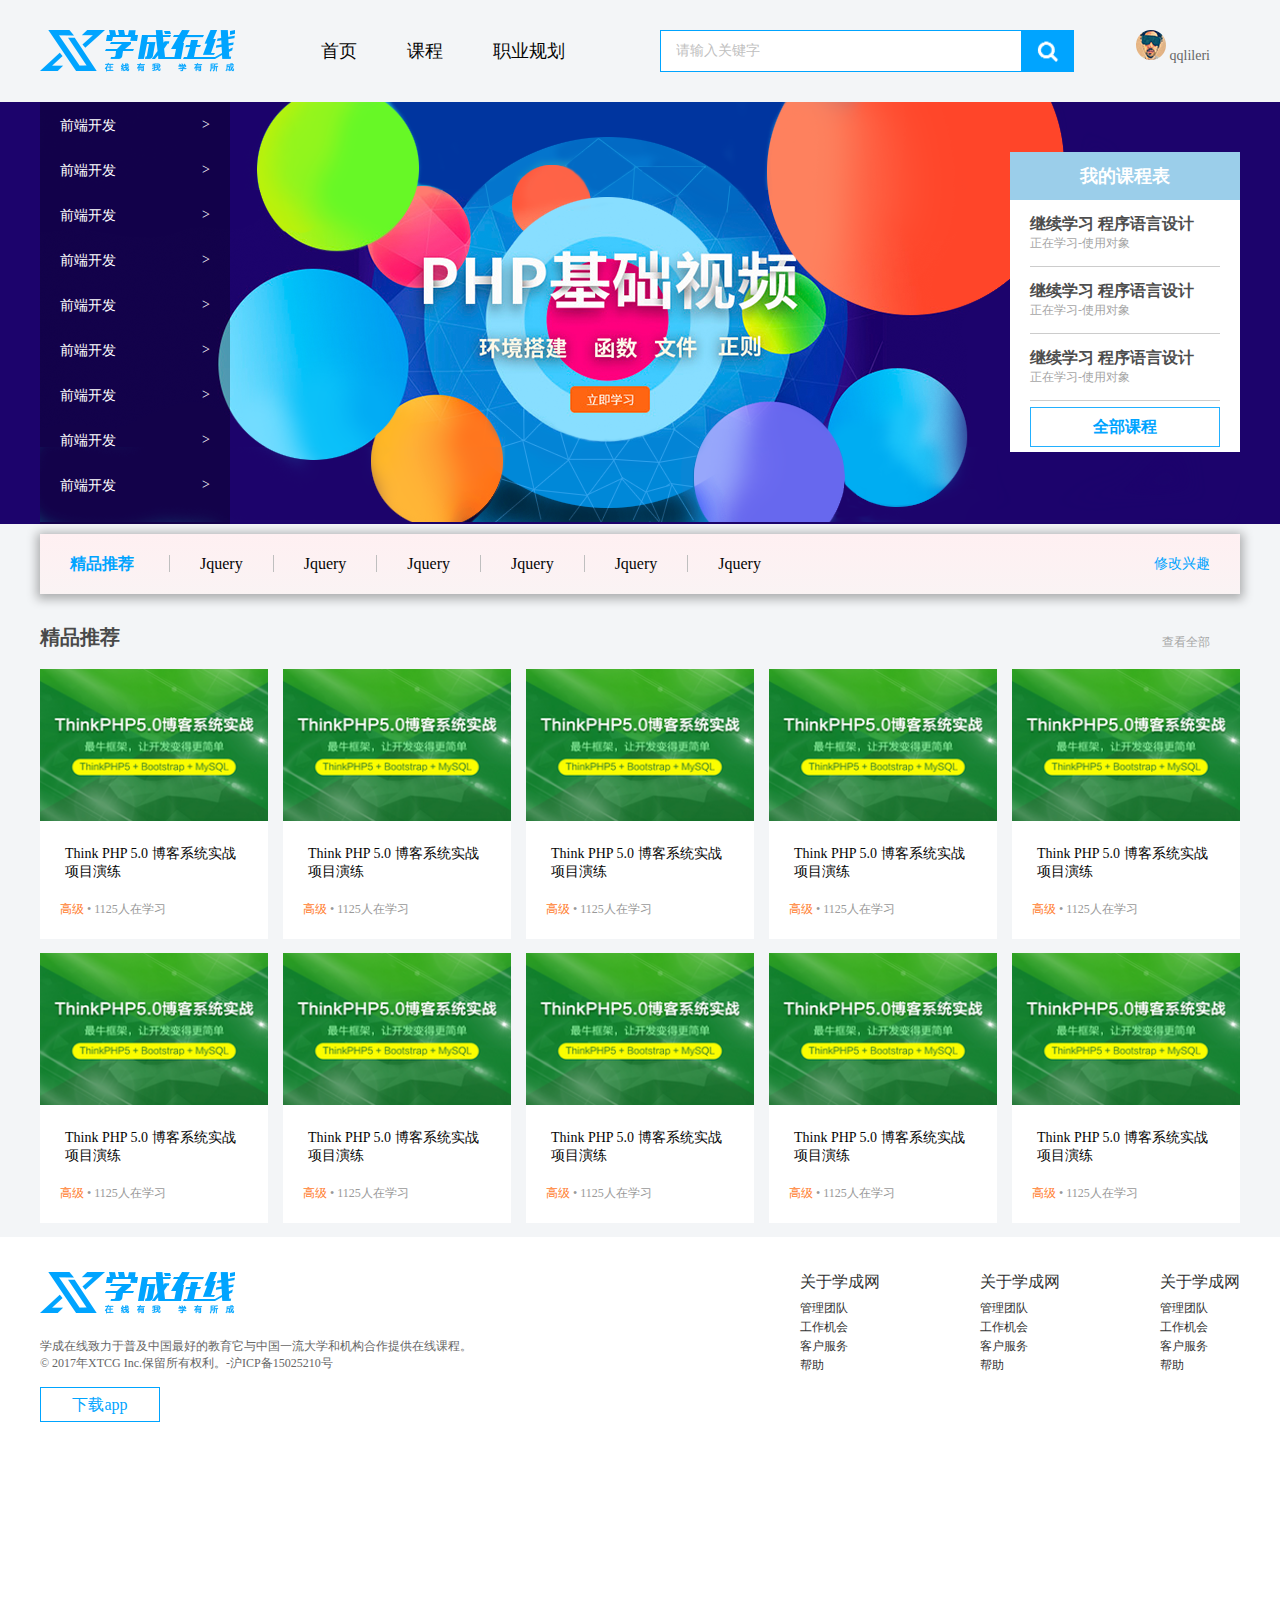
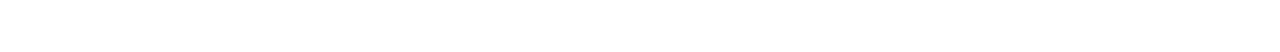
<file: 150-200/学成网首页/index.html>
<!DOCTYPE html>
<html lang="en">

<head>
  <meta charset="UTF-8">
  <meta http-equiv="X-UA-Compatible" content="IE=edge">
  <meta name="viewport" content="width=device-width, initial-scale=1.0">
  <title>Document</title>
  <link rel="stylesheet" href="index.css">
</head>

<body>
  <!-- 头部区域 -->
  <div class="header w">
    <!-- logo部分 -->
    <div class="logo">
      <img src="./images/学成在线.png" alt="">
    </div>
    <!-- nav部分 -->
    <div class="nav">
      <ul>
        <li><a href="">首页</a></li>
        <li><a href="">课程</a></li>
        <li><a href="">职业规划</a></li>
      </ul>
    </div>
    <!-- search部分 -->
    <div class="search">
      <input type="text" value="请输入关键字">
      <button>
        <img src="./images/btn.png" alt="">
      </button>
    </div>
    <!-- 用户模块 -->
    <div class="user">
      <img src="./images/user.png" alt="">
      qqlileri
    </div>
  </div>
  <!-- banner -->
  <div class="banner">
    <div class="w">
      <div class="subnav">
        <ul>
          <li><a href="">前端开发<span>&gt;</span> </a></li>
          <li><a href="">前端开发<span>&gt;</span></a></li>
          <li><a href="">前端开发<span>&gt;</span></a></li>
          <li><a href="">前端开发<span>&gt;</span></a></li>
          <li><a href="">前端开发<span>&gt;</span></a></li>
          <li><a href="">前端开发<span>&gt;</span></a></li>
          <li><a href="">前端开发<span>&gt;</span></a></li>
          <li><a href="">前端开发<span>&gt;</span></a></li>
          <li><a href="">前端开发<span>&gt;</span></a></li>
        </ul>
      </div>

      <!-- course 课程表模块 -->
      <div class="course">
        <h2>我的课程表</h2>
        <div class="bd">
          <ul>
            <li>
              <h4>继续学习 程序语言设计</h4>
              <p>正在学习-使用对象</p>
            </li>
            <li>
              <h4>继续学习 程序语言设计</h4>
              <p>正在学习-使用对象</p>
            </li>
            <li>
              <h4>继续学习 程序语言设计</h4>
              <p>正在学习-使用对象</p>
            </li>
          </ul>

          <a href="#" class="more">全部课程</a>
        </div>
      </div>
    </div>
  </div>

  <!-- 精品推荐模块开始 -->
  <div class="goods w">
    <h3>精品推荐</h3>
    <ul>
      <li><a href="">Jquery</a></li>
      <li><a href="">Jquery</a></li>
      <li><a href="">Jquery</a></li>
      <li><a href="">Jquery</a></li>
      <li><a href="">Jquery</a></li>
      <li><a href="">Jquery</a></li>
    </ul>
    <a href="#" class="mod">修改兴趣</a>
  </div>

  <!-- box核心内容区域 -->
  <div class="box w">
    <div class="box-hd">
      <h3>精品推荐</h3>
      <a href="#">查看全部</a>
    </div>
    <div class="box-bd">
      <ul class="clearfix">
        <li>
          <img src="images/pic.png">
          <h4>Think PHP 5.0 博客系统实战项目演练</h4>
          <div class="info">
            <span>高级</span> • 1125人在学习
          </div>
        </li>

        <li>
          <img src="images/pic.png">
          <h4>Think PHP 5.0 博客系统实战项目演练</h4>
          <div class="info">
            <span>高级</span> • 1125人在学习
          </div>
        </li>
        <li>
          <img src="images/pic.png">
          <h4>Think PHP 5.0 博客系统实战项目演练</h4>
          <div class="info">
            <span>高级</span> • 1125人在学习
          </div>
        </li>
        <li>
          <img src="images/pic.png">
          <h4>Think PHP 5.0 博客系统实战项目演练</h4>
          <div class="info">
            <span>高级</span> • 1125人在学习
          </div>
        </li>
        <li>
          <img src="images/pic.png">
          <h4>Think PHP 5.0 博客系统实战项目演练</h4>
          <div class="info">
            <span>高级</span> • 1125人在学习
          </div>
        </li>
        <li>
          <img src="images/pic.png">
          <h4>Think PHP 5.0 博客系统实战项目演练</h4>
          <div class="info">
            <span>高级</span> • 1125人在学习
          </div>
        </li>
        <li>
          <img src="images/pic.png">
          <h4>Think PHP 5.0 博客系统实战项目演练</h4>
          <div class="info">
            <span>高级</span> • 1125人在学习
          </div>
        </li>
        <li>
          <img src="images/pic.png">
          <h4>Think PHP 5.0 博客系统实战项目演练</h4>
          <div class="info">
            <span>高级</span> • 1125人在学习
          </div>
        </li>
        <li>
          <img src="images/pic.png">
          <h4>Think PHP 5.0 博客系统实战项目演练</h4>
          <div class="info">
            <span>高级</span> • 1125人在学习
          </div>
        </li>
        <li>
          <img src="images/pic.png">
          <h4>Think PHP 5.0 博客系统实战项目演练</h4>
          <div class="info">
            <span>高级</span> • 1125人在学习
          </div>
        </li>
      </ul>
    </div>
  </div>

  <!-- footer模块制作 -->
  <div class="footer">
    <div class="w">
      <div class="copyright">
        <img src="images/学成在线.png">
        <p>学成在线致力于普及中国最好的教育它与中国一流大学和机构合作提供在线课程。<br>
          © 2017年XTCG Inc.保留所有权利。-沪ICP备15025210号</p>
        <a href="#" class="app">下载app</a>
      </div>
      <div class="links">
        <dl>
          <dt>关于学成网</dt>
          <dd><a href="#">管理团队</a></dd>
          <dd><a href="#">工作机会</a></dd>
          <dd><a href="#">客户服务</a></dd>
          <dd><a href="#">帮助</a></dd>
        </dl>
     
        <dl>
          <dt>关于学成网</dt>
          <dd><a href="#">管理团队</a></dd>
          <dd><a href="#">工作机会</a></dd>
          <dd><a href="#">客户服务</a></dd>
          <dd><a href="#">帮助</a></dd>
        </dl>

        <dl>
          <dt>关于学成网</dt>
          <dd><a href="#">管理团队</a></dd>
          <dd><a href="#">工作机会</a></dd>
          <dd><a href="#">客户服务</a></dd>
          <dd><a href="#">帮助</a></dd>
        </dl>
      </div>
    </div>
  </div>
</body>

</html>
</file>
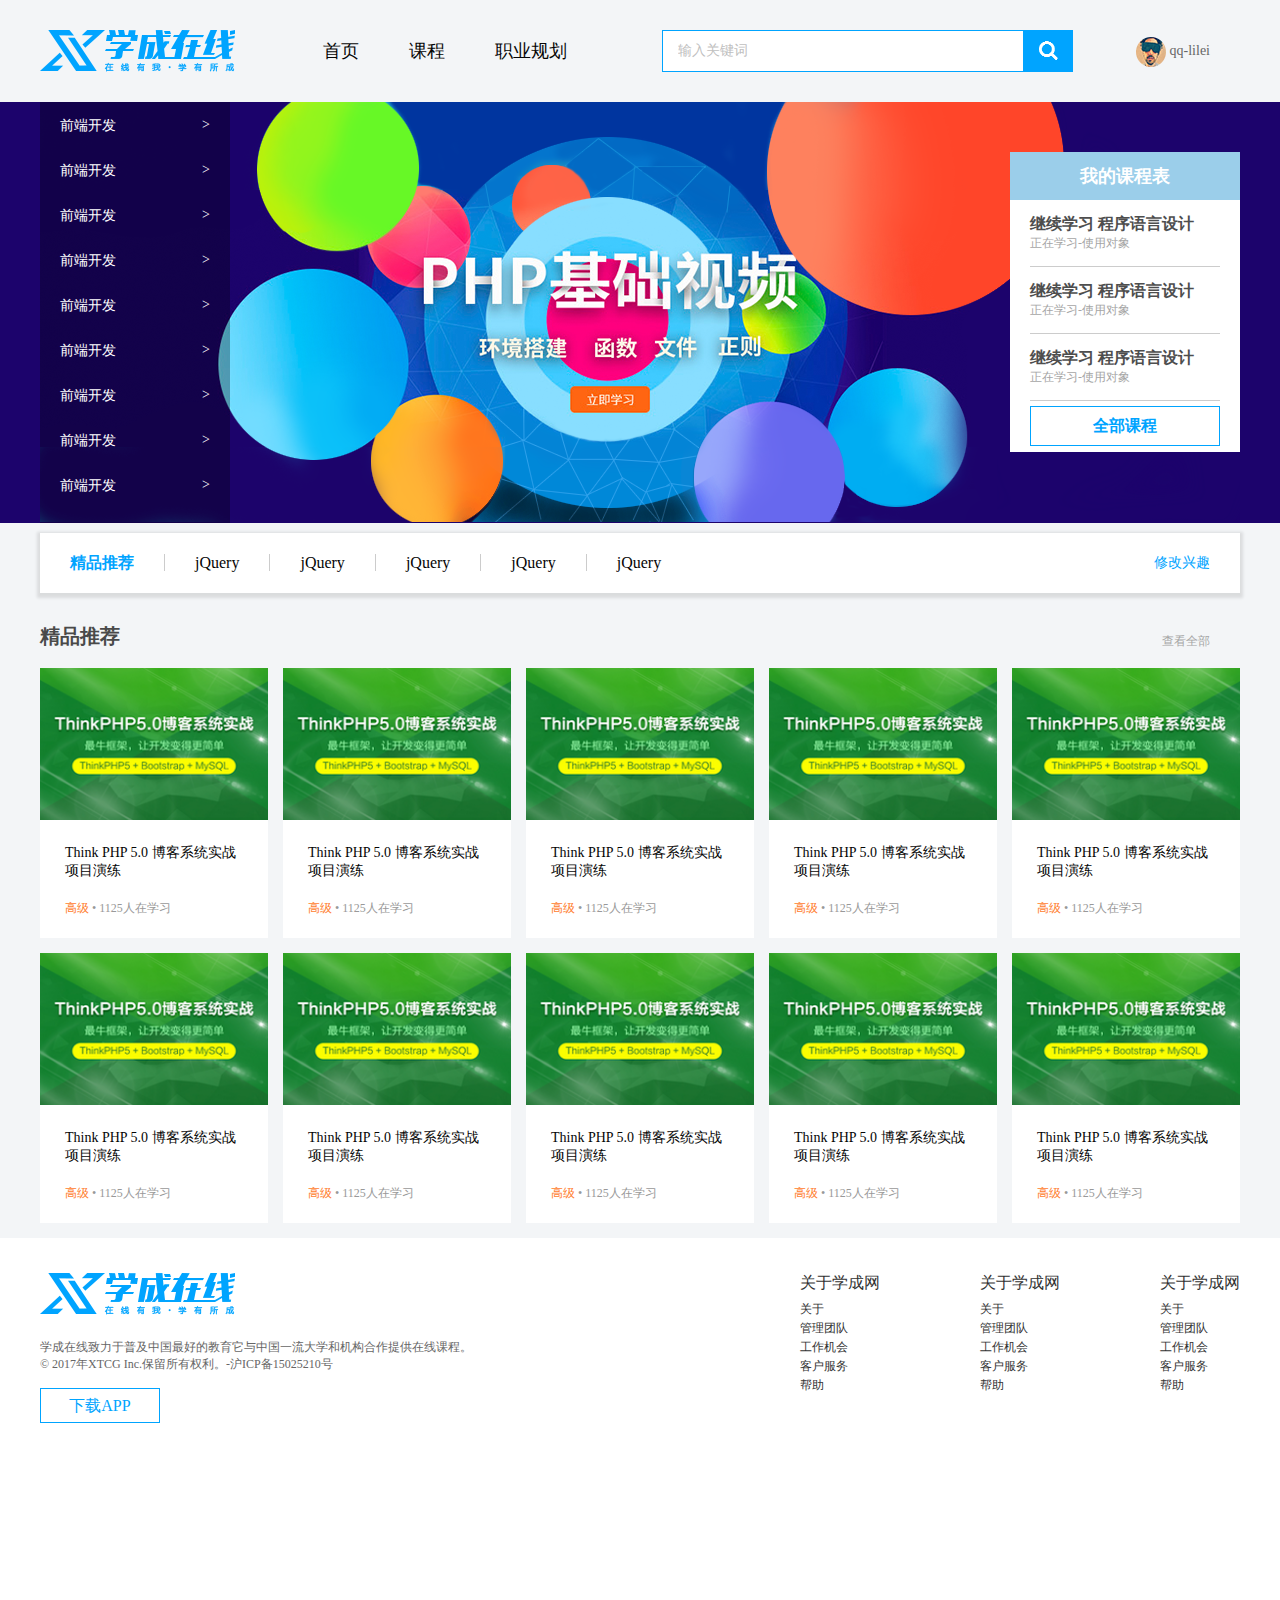
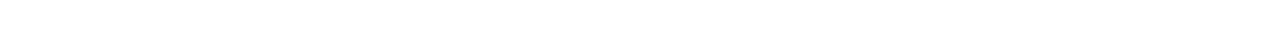
<file: html_css_material-master/第九天/study/index.html>
<!DOCTYPE html>
<html lang="en">

<head>
    <meta charset="UTF-8">
    <meta name="viewport" content="width=device-width, initial-scale=1.0">
    <meta http-equiv="X-UA-Compatible" content="ie=edge">
    <title>学车在线首页</title>
    <link rel="stylesheet" href="style.css">
</head>

<body>
    <!-- 1.头部区域开始啦 -->
    <div class="header w">
        <!-- logo部分 -->
        <div class="logo">
            <img src="images/logo.png" alt="">
        </div>
        <!-- 导航栏部分 nav -->
        <div class="nav">
            <ul>
                <li><a href="#">首页</a></li>
                <li><a href="#">课程</a></li>
                <li><a href="#">职业规划</a></li>
            </ul>
        </div>
        <!-- 搜索模块 -->
        <div class="search">
            <input type="text" value="输入关键词">
            <button></button>
        </div>
        <!-- 用户模块 -->
        <div class="user">
            <img src="images/user.png" alt="" style="vertical-align: middle;">
            qq-lilei
        </div>
    </div>
    <!-- 头部区域结束啦 -->
    <!-- 2. banner部分start -->
    <div class="banner">
        <!-- 版心 -->
        <div class="w">
            <div class="subnav">
                <ul>
                    <li><a href="#">前端开发 <span> &gt; </span></a></li>
                    <li><a href="#">前端开发 <span> &gt; </span> </a></li>
                    <li><a href="#">前端开发 <span> &gt; </span> </a></li>
                    <li><a href="#">前端开发 <span> &gt; </span> </a></li>
                    <li><a href="#">前端开发 <span> &gt; </span> </a></li>
                    <li><a href="#">前端开发 <span> &gt; </span> </a></li>
                    <li><a href="#">前端开发 <span> &gt; </span> </a></li>
                    <li><a href="#">前端开发 <span> &gt; </span> </a></li>
                    <li><a href="#">前端开发 <span> &gt; </span> </a></li>
                </ul>
            </div>

            <!-- course 课程表模块 -->
            <div class="course">
                <h2>我的课程表</h2>
                <div class="bd">
                    <ul>
                        <li>
                            <h4>继续学习 程序语言设计</h4>
                            <p>正在学习-使用对象</p>
                        </li>
                        <li>
                            <h4>继续学习 程序语言设计</h4>
                            <p>正在学习-使用对象</p>
                        </li>
                        <li>
                            <h4>继续学习 程序语言设计</h4>
                            <p>正在学习-使用对象</p>
                        </li>
                    </ul>

                    <a href="#" class="more">全部课程</a>
                </div>
            </div>
        </div>
    </div>
    <!-- banner部分end -->
    <!-- 3.精品推荐模块开始 -->
    <div class="goods w">
        <h3>精品推荐</h3>
        <ul>
            <li><a href="#">jQuery</a></li>
            <li><a href="#">jQuery</a></li>
            <li><a href="#">jQuery</a></li>
            <li><a href="#">jQuery</a></li>
            <li><a href="#">jQuery</a></li>
        </ul>
        <a href="#" class="mod">修改兴趣</a>
    </div>
    <!-- 精品推荐模块结束 -->
    <!-- 4. box核心内容区域开始 -->
    <div class="box w">
        <div class="box-hd">
            <h3>精品推荐</h3>
            <a href="#">查看全部</a>
        </div>
        <div class="box-bd">
            <ul class="clearfix">
                <li>
                    <img src="images/pic.png" alt="">
                    <h4>
                        Think PHP 5.0 博客系统实战项目演练
                    </h4>
                    <div class="info">
                        <span>高级</span> • 1125人在学习
                    </div>
                </li>
                <li>
                    <img src="images/pic.png" alt="">
                    <h4>
                        Think PHP 5.0 博客系统实战项目演练
                    </h4>
                    <div class="info">
                        <span>高级</span> • 1125人在学习
                    </div>
                </li>
                <li>
                    <img src="images/pic.png" alt="">
                    <h4>
                        Think PHP 5.0 博客系统实战项目演练
                    </h4>
                    <div class="info">
                        <span>高级</span> • 1125人在学习
                    </div>
                </li>
                <li>
                    <img src="images/pic.png" alt="">
                    <h4>
                        Think PHP 5.0 博客系统实战项目演练
                    </h4>
                    <div class="info">
                        <span>高级</span> • 1125人在学习
                    </div>
                </li>
                <li>
                    <img src="images/pic.png" alt="">
                    <h4>
                        Think PHP 5.0 博客系统实战项目演练
                    </h4>
                    <div class="info">
                        <span>高级</span> • 1125人在学习
                    </div>
                </li>
                <li>
                    <img src="images/pic.png" alt="">
                    <h4>
                        Think PHP 5.0 博客系统实战项目演练
                    </h4>
                    <div class="info">
                        <span>高级</span> • 1125人在学习
                    </div>
                </li>
                <li>
                    <img src="images/pic.png" alt="">
                    <h4>
                        Think PHP 5.0 博客系统实战项目演练
                    </h4>
                    <div class="info">
                        <span>高级</span> • 1125人在学习
                    </div>
                </li>
                <li>
                    <img src="images/pic.png" alt="">
                    <h4>
                        Think PHP 5.0 博客系统实战项目演练
                    </h4>
                    <div class="info">
                        <span>高级</span> • 1125人在学习
                    </div>
                </li>
                <li>
                    <img src="images/pic.png" alt="">
                    <h4>
                        Think PHP 5.0 博客系统实战项目演练
                    </h4>
                    <div class="info">
                        <span>高级</span> • 1125人在学习
                    </div>
                </li>
                <li>
                    <img src="images/pic.png" alt="">
                    <h4>
                        Think PHP 5.0 博客系统实战项目演练
                    </h4>
                    <div class="info">
                        <span>高级</span> • 1125人在学习
                    </div>
                </li>

            </ul>
        </div>
    </div>
    <!-- 4. box核心内容区域结束 -->

    <!-- 5. footer 模块制作 -->
    <div class="footer">
        <div class="w">
            <div class="copyright">
                <img src="images/logo.png" alt="">
                <p>学成在线致力于普及中国最好的教育它与中国一流大学和机构合作提供在线课程。<br>
                    © 2017年XTCG Inc.保留所有权利。-沪ICP备15025210号</p>
                <a href="#" class="app">下载APP</a>
            </div>
            <div class="links">
                <dl>
                    <dt>关于学成网</dt>
                    <dd><a href="#">关于</a></dd>
                    <dd><a href="#">管理团队</a></dd>
                    <dd><a href="#">工作机会</a></dd>
                    <dd><a href="#">客户服务</a></dd>
                    <dd><a href="#">帮助</a></dd>
                </dl>
                <dl>
                    <dt>关于学成网</dt>
                    <dd><a href="#">关于</a></dd>
                    <dd><a href="#">管理团队</a></dd>
                    <dd><a href="#">工作机会</a></dd>
                    <dd><a href="#">客户服务</a></dd>
                    <dd><a href="#">帮助</a></dd>
                </dl>
                <dl>
                    <dt>关于学成网</dt>
                    <dd><a href="#">关于</a></dd>
                    <dd><a href="#">管理团队</a></dd>
                    <dd><a href="#">工作机会</a></dd>
                    <dd><a href="#">客户服务</a></dd>
                    <dd><a href="#">帮助</a></dd>
                </dl>
            </div>
        </div>
    </div>
</body>

</html>
</file>
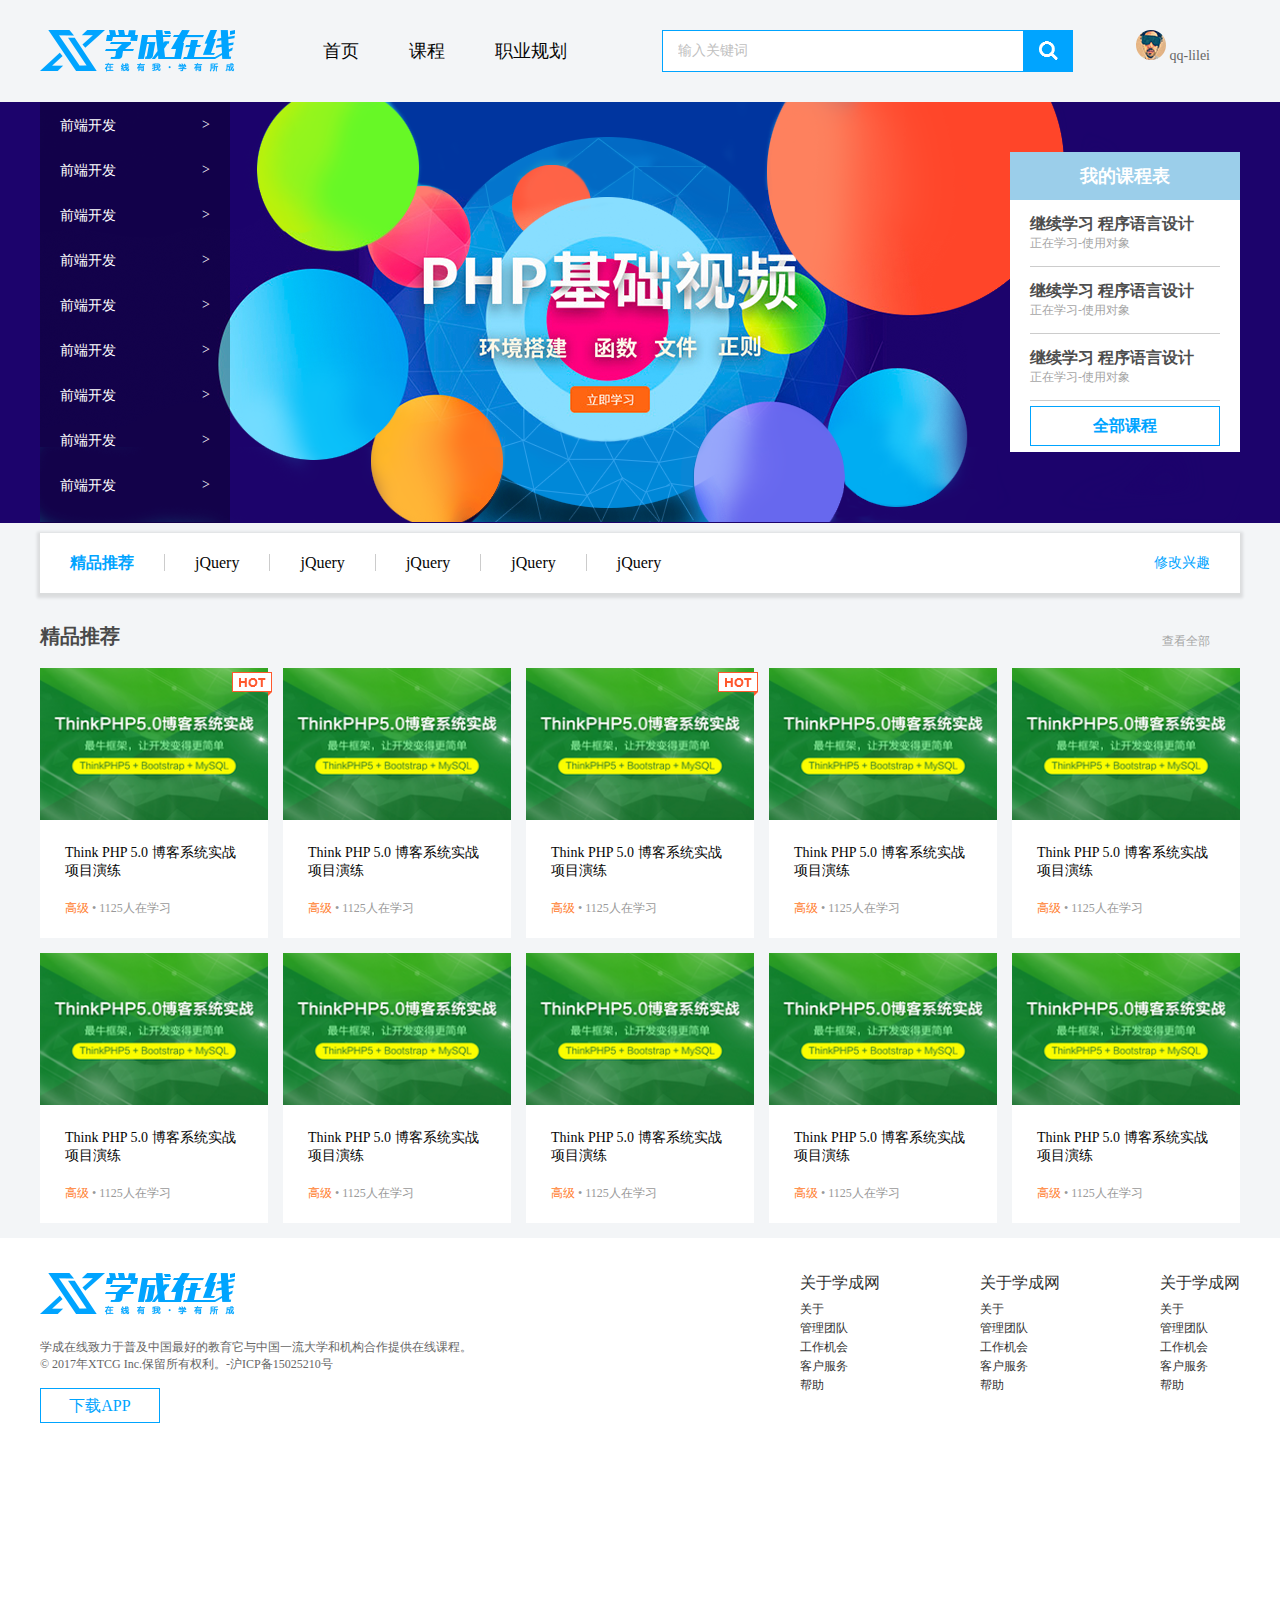
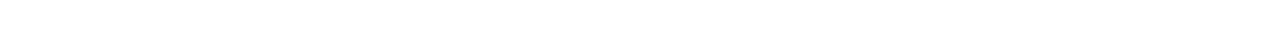
<file: html_css_material-master/第八天/04-学成在线hot模块/index.html>
<!DOCTYPE html>
<html lang="en">

<head>
    <meta charset="UTF-8">
    <meta name="viewport" content="width=device-width, initial-scale=1.0">
    <meta http-equiv="X-UA-Compatible" content="ie=edge">
    <title>学车在线首页</title>
    <link rel="stylesheet" href="style.css">
</head>

<body>
    <!-- 1.头部区域开始啦 -->
    <div class="header w">
        <!-- logo部分 -->
        <div class="logo">
            <img src="images/logo.png" alt="">
        </div>
        <!-- 导航栏部分 nav -->
        <div class="nav">
            <ul>
                <li><a href="#">首页</a></li>
                <li><a href="#">课程</a></li>
                <li><a href="#">职业规划</a></li>
            </ul>
        </div>
        <!-- 搜索模块 -->
        <div class="search">
            <input type="text" value="输入关键词">
            <button></button>
        </div>
        <!-- 用户模块 -->
        <div class="user">
            <img src="images/user.png" alt="">
            qq-lilei
        </div>
    </div>
    <!-- 头部区域结束啦 -->
    <!-- 2. banner部分start -->
    <div class="banner">
        <!-- 版心 -->
        <div class="w">
            <div class="subnav">
                <ul>
                    <li><a href="#">前端开发 <span> &gt; </span></a></li>
                    <li><a href="#">前端开发 <span> &gt; </span> </a></li>
                    <li><a href="#">前端开发 <span> &gt; </span> </a></li>
                    <li><a href="#">前端开发 <span> &gt; </span> </a></li>
                    <li><a href="#">前端开发 <span> &gt; </span> </a></li>
                    <li><a href="#">前端开发 <span> &gt; </span> </a></li>
                    <li><a href="#">前端开发 <span> &gt; </span> </a></li>
                    <li><a href="#">前端开发 <span> &gt; </span> </a></li>
                    <li><a href="#">前端开发 <span> &gt; </span> </a></li>
                </ul>
            </div>

            <!-- course 课程表模块 -->
            <div class="course">
                <h2>我的课程表</h2>
                <div class="bd">
                    <ul>
                        <li>
                            <h4>继续学习 程序语言设计</h4>
                            <p>正在学习-使用对象</p>
                        </li>
                        <li>
                            <h4>继续学习 程序语言设计</h4>
                            <p>正在学习-使用对象</p>
                        </li>
                        <li>
                            <h4>继续学习 程序语言设计</h4>
                            <p>正在学习-使用对象</p>
                        </li>
                    </ul>

                    <a href="#" class="more">全部课程</a>
                </div>
            </div>
        </div>
    </div>
    <!-- banner部分end -->
    <!-- 3.精品推荐模块开始 -->
    <div class="goods w">
        <h3>精品推荐</h3>
        <ul>
            <li><a href="#">jQuery</a></li>
            <li><a href="#">jQuery</a></li>
            <li><a href="#">jQuery</a></li>
            <li><a href="#">jQuery</a></li>
            <li><a href="#">jQuery</a></li>
        </ul>
        <a href="#" class="mod">修改兴趣</a>
    </div>
    <!-- 精品推荐模块结束 -->
    <!-- 4. box核心内容区域开始 -->
    <div class="box w">
        <div class="box-hd">
            <h3>精品推荐</h3>
            <a href="#">查看全部</a>
        </div>
        <div class="box-bd">
            <ul class="clearfix">
                <li>
                    <em>
                        <img src="images/hot.png" alt="">
                    </em>
                    <img src="images/pic.png" alt="">
                    <h4>
                        Think PHP 5.0 博客系统实战项目演练
                    </h4>
                    <div class="info">
                        <span>高级</span> • 1125人在学习
                    </div>
                </li>
                <li>
                    <img src="images/pic.png" alt="">
                    <h4>
                        Think PHP 5.0 博客系统实战项目演练
                    </h4>
                    <div class="info">
                        <span>高级</span> • 1125人在学习
                    </div>
                </li>
                <li>
                    <img src="images/pic.png" alt="">
                    <h4>
                        Think PHP 5.0 博客系统实战项目演练
                    </h4>
                    <div class="info">
                        <span>高级</span> • 1125人在学习
                    </div>
                    <em>
                        <img src="images/hot.png" alt="">
                    </em>
                </li>
                <li>
                    <img src="images/pic.png" alt="">
                    <h4>
                        Think PHP 5.0 博客系统实战项目演练
                    </h4>
                    <div class="info">
                        <span>高级</span> • 1125人在学习
                    </div>
                </li>
                <li>
                    <img src="images/pic.png" alt="">
                    <h4>
                        Think PHP 5.0 博客系统实战项目演练
                    </h4>
                    <div class="info">
                        <span>高级</span> • 1125人在学习
                    </div>
                </li>
                <li>
                    <img src="images/pic.png" alt="">
                    <h4>
                        Think PHP 5.0 博客系统实战项目演练
                    </h4>
                    <div class="info">
                        <span>高级</span> • 1125人在学习
                    </div>
                </li>
                <li>
                    <img src="images/pic.png" alt="">
                    <h4>
                        Think PHP 5.0 博客系统实战项目演练
                    </h4>
                    <div class="info">
                        <span>高级</span> • 1125人在学习
                    </div>
                </li>
                <li>
                    <img src="images/pic.png" alt="">
                    <h4>
                        Think PHP 5.0 博客系统实战项目演练
                    </h4>
                    <div class="info">
                        <span>高级</span> • 1125人在学习
                    </div>
                </li>
                <li>
                    <img src="images/pic.png" alt="">
                    <h4>
                        Think PHP 5.0 博客系统实战项目演练
                    </h4>
                    <div class="info">
                        <span>高级</span> • 1125人在学习
                    </div>
                </li>
                <li>
                    <img src="images/pic.png" alt="">
                    <h4>
                        Think PHP 5.0 博客系统实战项目演练
                    </h4>
                    <div class="info">
                        <span>高级</span> • 1125人在学习
                    </div>
                </li>

            </ul>
        </div>
    </div>
    <!-- 4. box核心内容区域结束 -->

    <!-- 5. footer 模块制作 -->
    <div class="footer">
        <div class="w">
            <div class="copyright">
                <img src="images/logo.png" alt="">
                <p>学成在线致力于普及中国最好的教育它与中国一流大学和机构合作提供在线课程。<br>
                    © 2017年XTCG Inc.保留所有权利。-沪ICP备15025210号</p>
                <a href="#" class="app">下载APP</a>
            </div>
            <div class="links">
                <dl>
                    <dt>关于学成网</dt>
                    <dd><a href="#">关于</a></dd>
                    <dd><a href="#">管理团队</a></dd>
                    <dd><a href="#">工作机会</a></dd>
                    <dd><a href="#">客户服务</a></dd>
                    <dd><a href="#">帮助</a></dd>
                </dl>
                <dl>
                    <dt>关于学成网</dt>
                    <dd><a href="#">关于</a></dd>
                    <dd><a href="#">管理团队</a></dd>
                    <dd><a href="#">工作机会</a></dd>
                    <dd><a href="#">客户服务</a></dd>
                    <dd><a href="#">帮助</a></dd>
                </dl>
                <dl>
                    <dt>关于学成网</dt>
                    <dd><a href="#">关于</a></dd>
                    <dd><a href="#">管理团队</a></dd>
                    <dd><a href="#">工作机会</a></dd>
                    <dd><a href="#">客户服务</a></dd>
                    <dd><a href="#">帮助</a></dd>
                </dl>
            </div>
        </div>
    </div>
</body>

</html>
</file>
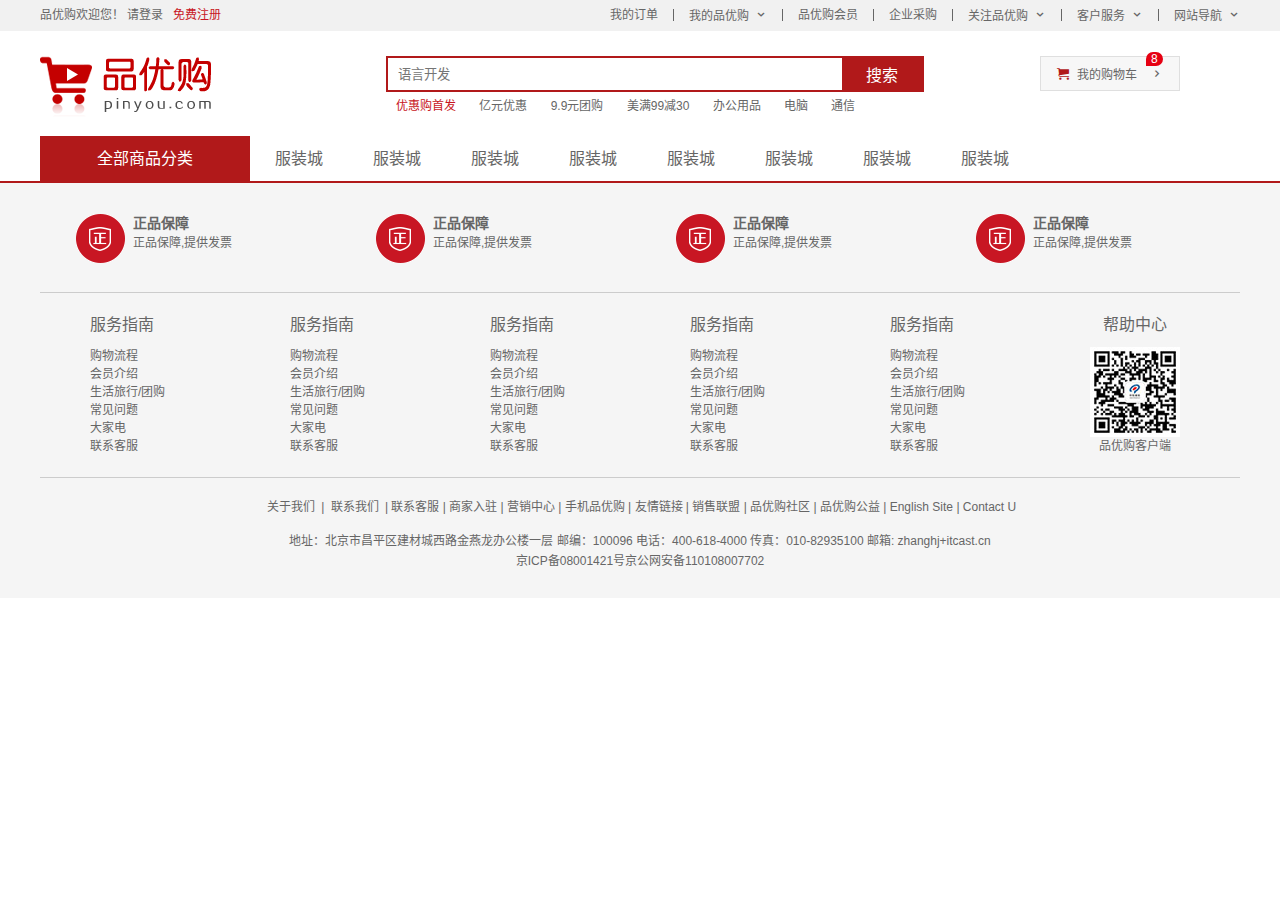
<file: html_css_material-master/第十一天/shoping/index.html>
<!DOCTYPE html>
<html lang="zh-CN">

<head>
    <meta charset="UTF-8">
    <meta name="viewport" content="width=device-width, initial-scale=1.0">
    <meta http-equiv="X-UA-Compatible" content="ie=edge">
    <title>品优购商城-综合网购首选-正品低价、品质保障、配送及时、轻松购物！
    </title>
    <!-- 网站说明 -->
    <meta name="description"
        content="品优购商城-专业的综合网上购物商城,销售家电、数码通讯、电脑、家居百货、服装服饰、母婴、图书、食品等数万个品牌优质商品.便捷、诚信的服务，为您提供愉悦的网上购物体验!" />
    <!-- 关键字 -->
    <meta name="keywords" content="网上购物,网上商城,手机,笔记本,电脑,MP3,CD,VCD,DV,相机,数码,配件,手表,存储卡,京东" />

    <!-- 引入favicon图标 -->
    <link rel="shortcut icon" href="favicon.ico" />
    <!-- 引入我们初始化样式文件 -->
    <link rel="stylesheet" href="css/base.css">
    <!-- 引入我们公共的样式文件 -->
    <link rel="stylesheet" href="css/common.css">
</head>

<body>
    <!-- 快捷导航模块 start -->
    <section class="shortcut">
        <div class="w">
            <div class="fl">
                <ul>
                    <li>品优购欢迎您！&nbsp;</li>
                    <li>
                        <a href="#">请登录</a> &nbsp; <a href="#" class="style_red">免费注册</a>
                    </li>
                </ul>
            </div>
            <div class="fr">
                <ul>
                    <li>我的订单</li>
                    <li></li>
                    <li class="arrow-icon">我的品优购</li>
                    <li></li>
                    <li>品优购会员</li>
                    <li></li>
                    <li>企业采购</li>
                    <li></li>
                    <li class="arrow-icon">关注品优购</li>
                    <li></li>
                    <li class="arrow-icon">客户服务</li>
                    <li></li>
                    <li class="arrow-icon">网站导航</li>
                </ul>
            </div>
        </div>
    </section>
    <!-- 快捷导航模块 end -->
    <!-- header头部模块制作 start -->
    <header class="header w">
        <!-- logo模块 -->
        <div class="logo">
            <h1>
                <a href="index.html" title="品优购商城">品优购商城</a>
            </h1>
        </div>
        <!-- search搜索模块 -->
        <div class="search">
            <input type="search" name="" id="" placeholder="语言开发">
            <button>搜索</button>
        </div>
        <!-- hotwords模块制作 -->
        <div class="hotwords">
            <a href="#" class="style_red">优惠购首发</a>
            <a href="#">亿元优惠</a>
            <a href="#">9.9元团购</a>
            <a href="#">美满99减30</a>
            <a href="#">办公用品</a>
            <a href="#">电脑</a>
            <a href="#">通信</a>
        </div>
        <!-- 购物车模块 -->
        <div class="shopcar">
            我的购物车
            <i class="count">8</i>
        </div>
    </header>
    <!-- header头部模块制作 end -->
    <!-- nav模块制作 start -->
    <nav class="nav">
        <div class="w">
            <div class="dropdown">
                <div class="dt">全部商品分类</div>
                <div class="dd">
                    <ul>
                        <li><a href="#">家用电器</a> </li>
                        <li><a href="#">手机</a>、 <a href="#">数码</a>、<a href="#">通信</a> </li>
                        <li><a href="#">电脑、办公</a> </li>
                        <li><a href="#">家居、家具、家装、厨具</a> </li>
                        <li><a href="#">男装、女装、童装、内衣</a> </li>
                        <li><a href="#">个户化妆、清洁用品、宠物</a> </li>
                        <li><a href="#">鞋靴、箱包、珠宝、奢侈品</a> </li>
                        <li><a href="#">运动户外、钟表</a> </li>
                        <li><a href="#">汽车、汽车用品</a> </li>
                        <li><a href="#">母婴、玩具乐器</a> </li>
                        <li><a href="#">食品、酒类、生鲜、特产</a> </li>
                        <li><a href="#">医药保健</a> </li>
                        <li><a href="#">图书、音像、电子书</a> </li>
                        <li><a href="#">彩票、旅行、充值、票务</a> </li>
                        <li><a href="#">理财、众筹、白条、保险</a> </li>

                    </ul>
                </div>
            </div>
            <div class="navitems">
                <ul>
                    <li><a href="#">服装城</a></li>
                    <li><a href="#">服装城</a></li>
                    <li><a href="#">服装城</a></li>
                    <li><a href="#">服装城</a></li>
                    <li><a href="#">服装城</a></li>
                    <li><a href="#">服装城</a></li>
                    <li><a href="#">服装城</a></li>
                    <li><a href="#">服装城</a></li>
                </ul>
            </div>
        </div>
    </nav>
    <!-- nav模块制作 end -->

    <!-- 底部模块的制作 start -->
    <footer class="footer">
        <div class="w">
            <div class="mod_service">
                <ul>
                    <li>
                        <h5></h5>
                        <div class="service_txt">
                            <h4>正品保障</h4>
                            <p>正品保障,提供发票</p>
                        </div>
                    </li>
                    <li>
                        <h5></h5>
                        <div class="service_txt">
                            <h4>正品保障</h4>
                            <p>正品保障,提供发票</p>
                        </div>
                    </li>
                    <li>
                        <h5></h5>
                        <div class="service_txt">
                            <h4>正品保障</h4>
                            <p>正品保障,提供发票</p>
                        </div>
                    </li>
                    <li>
                        <h5></h5>
                        <div class="service_txt">
                            <h4>正品保障</h4>
                            <p>正品保障,提供发票</p>
                        </div>
                    </li>
                </ul>
            </div>
            <div class="mod_help">
                <dl>
                    <dt>服务指南</dt>
                    <dd><a href="#">购物流程</a></dd>
                    <dd><a href="#">会员介绍</a></dd>
                    <dd><a href="#">生活旅行/团购</a></dd>
                    <dd><a href="#">常见问题</a></dd>
                    <dd><a href="#">大家电</a></dd>
                    <dd><a href="#">联系客服</a></dd>
                </dl>
                <dl>
                    <dt>服务指南</dt>
                    <dd><a href="#">购物流程</a></dd>
                    <dd><a href="#">会员介绍</a></dd>
                    <dd><a href="#">生活旅行/团购</a></dd>
                    <dd><a href="#">常见问题</a></dd>
                    <dd><a href="#">大家电</a></dd>
                    <dd><a href="#">联系客服</a></dd>
                </dl>
                <dl>
                    <dt>服务指南</dt>
                    <dd><a href="#">购物流程</a></dd>
                    <dd><a href="#">会员介绍</a></dd>
                    <dd><a href="#">生活旅行/团购</a></dd>
                    <dd><a href="#">常见问题</a></dd>
                    <dd><a href="#">大家电</a></dd>
                    <dd><a href="#">联系客服</a></dd>
                </dl>
                <dl>
                    <dt>服务指南</dt>
                    <dd><a href="#">购物流程</a></dd>
                    <dd><a href="#">会员介绍</a></dd>
                    <dd><a href="#">生活旅行/团购</a></dd>
                    <dd><a href="#">常见问题</a></dd>
                    <dd><a href="#">大家电</a></dd>
                    <dd><a href="#">联系客服</a></dd>
                </dl>
                <dl>
                    <dt>服务指南</dt>
                    <dd><a href="#">购物流程</a></dd>
                    <dd><a href="#">会员介绍</a></dd>
                    <dd><a href="#">生活旅行/团购</a></dd>
                    <dd><a href="#">常见问题</a></dd>
                    <dd><a href="#">大家电</a></dd>
                    <dd><a href="#">联系客服</a></dd>
                </dl>
                <dl>
                    <dt>帮助中心</dt>
                    <dd>
                        <img src="images/wx_cz.jpg" alt="">
                        品优购客户端
                    </dd>
                </dl>
            </div>
            <div class="mod_copyright">
                    <div class="links">
                            <a href="#">关于我们</a>  |  <a href="#">联系我们</a>  |  联系客服  |  商家入驻  |  营销中心  |  手机品优购  |  友情链接  |  销售联盟  |  品优购社区  |  品优购公益  |  English Site  |  Contact U
                    </div>
                    <div class="copyright">
                            地址：北京市昌平区建材城西路金燕龙办公楼一层 邮编：100096 电话：400-618-4000 传真：010-82935100 邮箱: zhanghj+itcast.cn <br>
                            京ICP备08001421号京公网安备110108007702
                    </div>
            </div>
        </div>
    </footer>
    <!-- 底部模块的制作 end -->
</body>

</html>
</file>
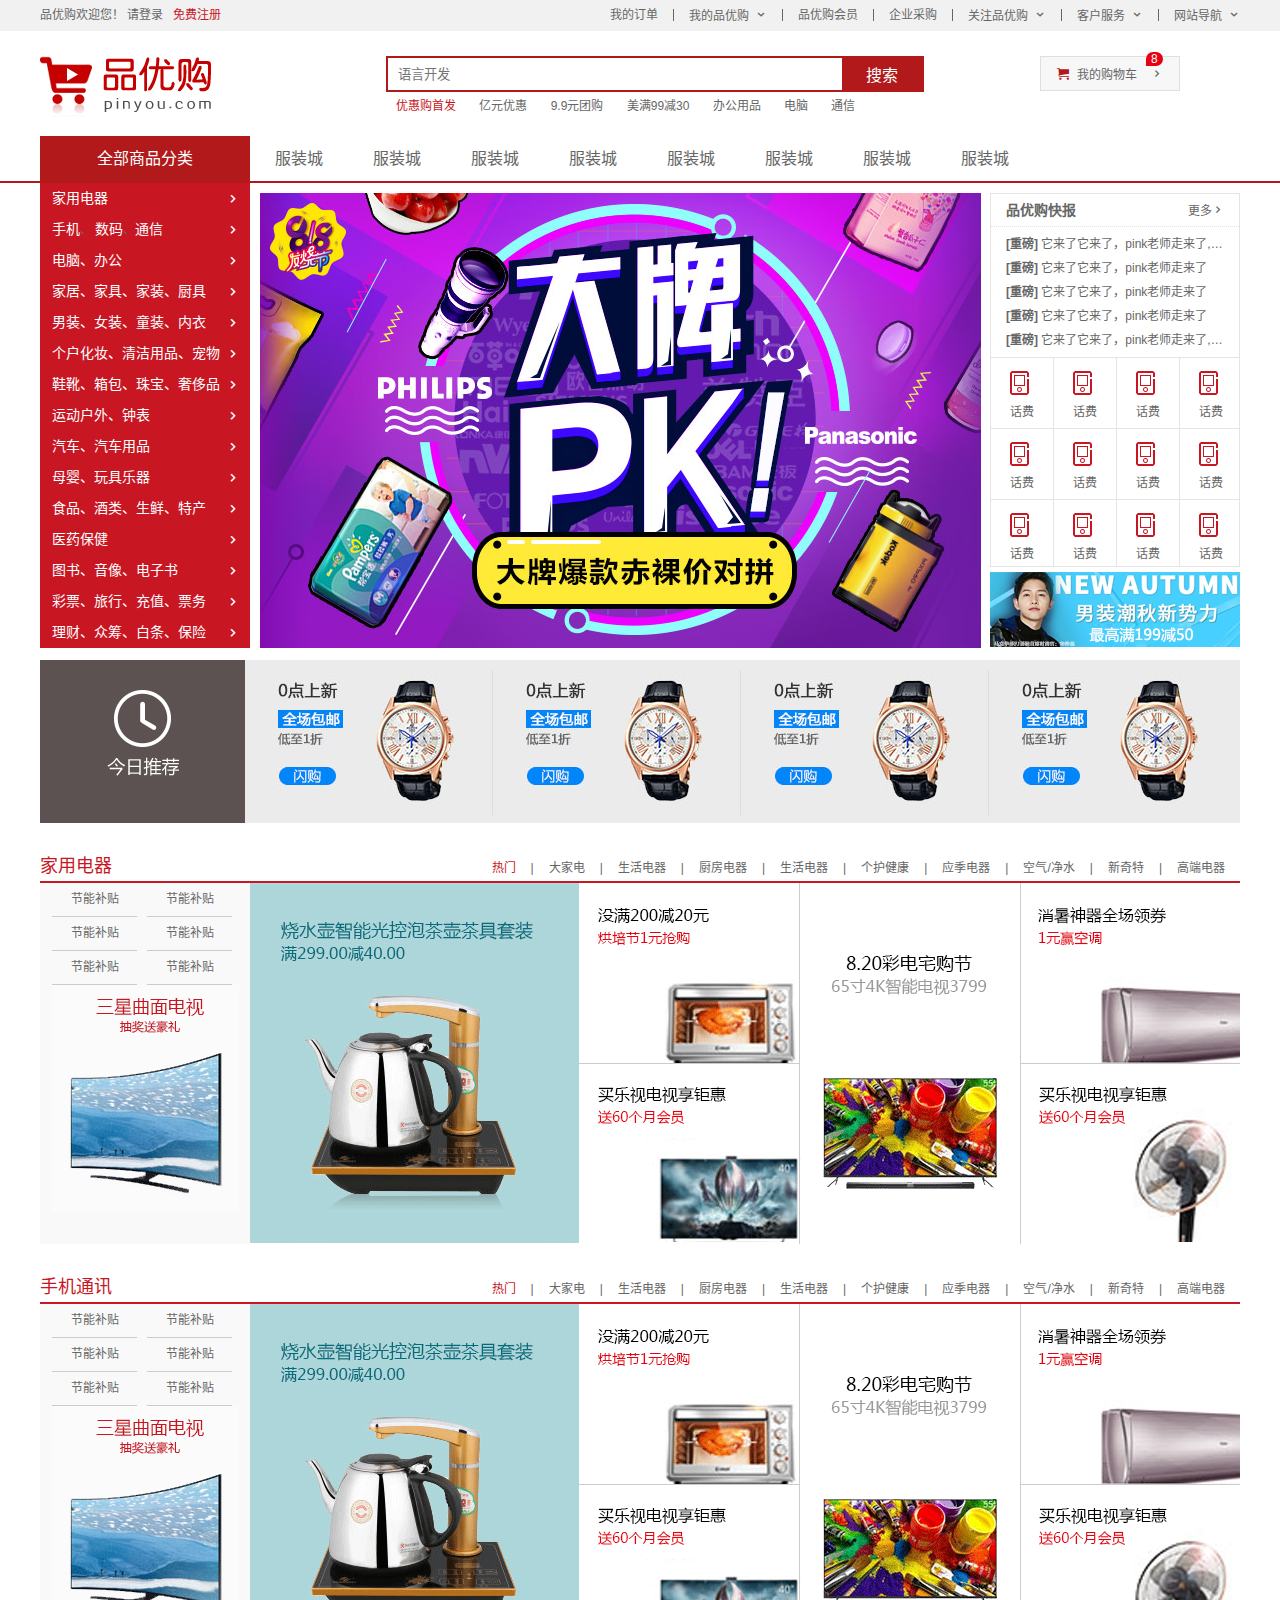
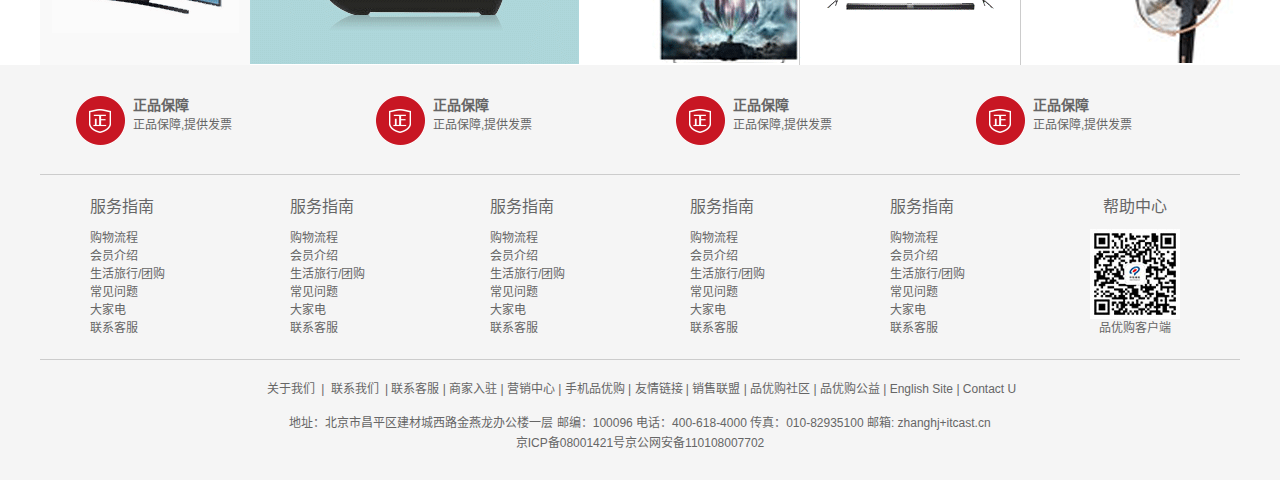
<file: html_css_material-master/第十二天/shoping/index.html>
<!DOCTYPE html>
<html lang="zh-CN">

<head>
    <meta charset="UTF-8">
    <meta name="viewport" content="width=device-width, initial-scale=1.0">
    <meta http-equiv="X-UA-Compatible" content="ie=edge">
    <title>品优购商城-综合网购首选-正品低价、品质保障、配送及时、轻松购物！
    </title>
    <!-- 网站说明 -->
    <meta name="description"
        content="品优购商城-专业的综合网上购物商城,销售家电、数码通讯、电脑、家居百货、服装服饰、母婴、图书、食品等数万个品牌优质商品.便捷、诚信的服务，为您提供愉悦的网上购物体验!" />
    <!-- 关键字 -->
    <meta name="keywords" content="网上购物,网上商城,手机,笔记本,电脑,MP3,CD,VCD,DV,相机,数码,配件,手表,存储卡,京东" />

    <!-- 引入favicon图标 -->
    <link rel="shortcut icon" href="favicon.ico" />
    <!-- 引入我们初始化样式文件 -->
    <link rel="stylesheet" href="css/base.css">
    <!-- 引入我们公共的样式文件 -->
    <link rel="stylesheet" href="css/common.css">
    <!-- 引入我们index.css文件  -->
    <link rel="stylesheet" href="css/index.css">
</head>

<body>
    <!-- 快捷导航模块 start -->
    <section class="shortcut">
        <div class="w">
            <div class="fl">
                <ul>
                    <li>品优购欢迎您！&nbsp;</li>
                    <li>
                        <a href="#">请登录</a> &nbsp; <a href="register.html" class="style_red">免费注册</a>
                    </li>
                </ul>
            </div>
            <div class="fr">
                <ul>
                    <li>我的订单</li>
                    <li></li>
                    <li class="arrow-icon">我的品优购</li>
                    <li></li>
                    <li>品优购会员</li>
                    <li></li>
                    <li>企业采购</li>
                    <li></li>
                    <li class="arrow-icon">关注品优购</li>
                    <li></li>
                    <li class="arrow-icon">客户服务</li>
                    <li></li>
                    <li class="arrow-icon">网站导航</li>
                </ul>
            </div>
        </div>
    </section>
    <!-- 快捷导航模块 end -->
    <!-- header头部模块制作 start -->
    <header class="header w">
        <!-- logo模块 -->
        <div class="logo">
            <h1>
                <a href="index.html" title="品优购商城">品优购商城</a>
            </h1>
        </div>
        <!-- search搜索模块 -->
        <div class="search">
            <input type="search" name="" id="" placeholder="语言开发">
            <button>搜索</button>
        </div>
        <!-- hotwords模块制作 -->
        <div class="hotwords">
            <a href="#" class="style_red">优惠购首发</a>
            <a href="#">亿元优惠</a>
            <a href="#">9.9元团购</a>
            <a href="#">美满99减30</a>
            <a href="#">办公用品</a>
            <a href="#">电脑</a>
            <a href="#">通信</a>
        </div>
        <!-- 购物车模块 -->
        <div class="shopcar">
            我的购物车
            <i class="count">8</i>
        </div>
    </header>
    <!-- header头部模块制作 end -->
    <!-- nav模块制作 start -->
    <nav class="nav">
        <div class="w">
            <div class="dropdown">
                <div class="dt">全部商品分类</div>
                <div class="dd">
                    <ul>
                        <li><a href="#">家用电器</a> </li>
                        <li><a href="list.html">手机</a>、 <a href="#">数码</a>、<a href="#">通信</a> </li>
                        <li><a href="#">电脑、办公</a> </li>
                        <li><a href="#">家居、家具、家装、厨具</a> </li>
                        <li><a href="#">男装、女装、童装、内衣</a> </li>
                        <li><a href="#">个户化妆、清洁用品、宠物</a> </li>
                        <li><a href="#">鞋靴、箱包、珠宝、奢侈品</a> </li>
                        <li><a href="#">运动户外、钟表</a> </li>
                        <li><a href="#">汽车、汽车用品</a> </li>
                        <li><a href="#">母婴、玩具乐器</a> </li>
                        <li><a href="#">食品、酒类、生鲜、特产</a> </li>
                        <li><a href="#">医药保健</a> </li>
                        <li><a href="#">图书、音像、电子书</a> </li>
                        <li><a href="#">彩票、旅行、充值、票务</a> </li>
                        <li><a href="#">理财、众筹、白条、保险</a> </li>

                    </ul>
                </div>
            </div>
            <div class="navitems">
                <ul>
                    <li><a href="#">服装城</a></li>
                    <li><a href="#">服装城</a></li>
                    <li><a href="#">服装城</a></li>
                    <li><a href="#">服装城</a></li>
                    <li><a href="#">服装城</a></li>
                    <li><a href="#">服装城</a></li>
                    <li><a href="#">服装城</a></li>
                    <li><a href="#">服装城</a></li>
                </ul>
            </div>
        </div>
    </nav>
    <!-- nav模块制作 end -->
    <!-- 首页专有的模块 main  start -->
    <div class="w">
        <div class="main">
            <div class="focus">
                <ul>
                    <li>
                        <img src="upload/focus1.png" alt="">
                    </li>
                </ul>
            </div>
            <div class="newsflash">
                <div class="news">
                    <div class="news-hd">
                        <h5>品优购快报</h5>
                        <a href="#" class="more">更多</a>
                    </div>
                    <div class="news-bd">
                        <ul>
                            <li><a href="#"><strong>[重磅]</strong> 它来了它来了，pink老师走来了, 它是谁？</a></li>
                            <li><a href="#"><strong>[重磅]</strong> 它来了它来了，pink老师走来了</a></li>
                            <li><a href="#"><strong>[重磅]</strong> 它来了它来了，pink老师走来了</a></li>
                            <li><a href="#"><strong>[重磅]</strong> 它来了它来了，pink老师走来了</a></li>
                            <li><a href="#"><strong>[重磅]</strong> 它来了它来了，pink老师走来了, 它是谁？</a></li>
                        </ul>
                    </div>
                </div>
                <div class="lifeservice">
                    <ul>
                        <li>
                            <i></i>
                            <p>话费</p>
                        </li>
                        <li>
                            <i></i>
                            <p>话费</p>
                        </li>
                        <li>
                            <i></i>
                            <p>话费</p>
                        </li>
                        <li>
                            <i></i>
                            <p>话费</p>
                        </li>
                        <li>
                            <i></i>
                            <p>话费</p>
                        </li>
                        <li>
                            <i></i>
                            <p>话费</p>
                        </li>
                        <li>
                            <i></i>
                            <p>话费</p>
                        </li>
                        <li>
                            <i></i>
                            <p>话费</p>
                        </li>
                        <li>
                            <i></i>
                            <p>话费</p>
                        </li>
                        <li>
                            <i></i>
                            <p>话费</p>
                        </li>
                        <li>
                            <i></i>
                            <p>话费</p>
                        </li>
                        <li>
                            <i></i>
                            <p>话费</p>
                        </li>
                    </ul>
                </div>
                <div class="bargain">
                    <img src="upload/bargain.png" alt="">
                </div>
            </div>
        </div>
    </div>
    <!-- 首页专有的模块 main  end -->
    <!-- 推荐模块 start-->
    <div class="w recom">
        <div class="recom_hd">
            <img src="images/recom.png" alt="">
        </div>
        <div class="recom_bd">
            <ul>
                <li><img src="upload/recom_03.jpg" alt=""></li>
                <li><img src="upload/recom_03.jpg" alt=""></li>
                <li><img src="upload/recom_03.jpg" alt=""></li>
                <li><img src="upload/recom_03.jpg" alt=""></li>
            </ul>
        </div>
    </div>
    <!-- 推荐模块 end-->
    <!-- 楼层区域制作start -->
    <div class="floor">
        <!-- 1楼家用电器楼层 -->
        <div class="w jiadian">
            <div class="box_hd">
                <h3>家用电器</h3>
                <div class="tab_list">
                    <ul>
                        <li> <a href="#" class="style_red">热门</a>|</li>
                        <li><a href="#">大家电</a>|</li>
                        <li><a href="#">生活电器</a>|</li>
                        <li><a href="#">厨房电器</a>|</li>
                        <li><a href="#">生活电器</a>|</li>
                        <li><a href="#">个护健康</a>|</li>
                        <li><a href="#">应季电器</a>|</li>
                        <li><a href="#">空气/净水</a>|</li>
                        <li><a href="#">新奇特</a>|</li>
                        <li><a href="#"> 高端电器</a></li>
                    </ul>
                </div>
            </div>
            <div class="box_bd">
                <div class="tab_content">
                    <div class="tab_list_item">
                        <div class="col_210">
                            <ul>
                                <li><a href="#">节能补贴</a></li>
                                <li><a href="#">节能补贴</a></li>
                                <li><a href="#">节能补贴</a></li>
                                <li><a href="#">节能补贴</a></li>
                                <li><a href="#">节能补贴</a></li>
                                <li><a href="#">节能补贴</a></li>
                            </ul>
                            <a href="#">
                                <img src="upload/floor-1-1.png" alt="">
                            </a>
                        </div>
                        <div class="col_329">
                            <a href="#">
                                <img src="upload/floor-1-b01.png" alt="">
                            </a>
                        </div>
                        <div class="col_221">
                            <a href="#" class="bb"> <img src="upload/floor-1-2.png" alt=""></a>
                            <a href="#"> <img src="upload/floor-1-3.png" alt=""></a>
                        </div>
                        <div class="col_221">
                                <a href="#"> <img src="upload/floor-1-4.png" alt=""></a>
                              
                        </div>
                        <div class="col_219">
                                <a href="#" class="bb"> <img src="upload/floor-1-5.png" alt=""></a>
                                <a href="#"> <img src="upload/floor-1-6.png" alt=""></a>
                        </div>
                    </div>
                </div>
            </div>
        </div>
        <!-- 2楼手机楼层 -->
        <div class="w shouji">
                <div class="box_hd">
                    <h3>手机通讯</h3>
                    <div class="tab_list">
                        <ul>
                            <li> <a href="#" class="style_red">热门</a>|</li>
                            <li><a href="#">大家电</a>|</li>
                            <li><a href="#">生活电器</a>|</li>
                            <li><a href="#">厨房电器</a>|</li>
                            <li><a href="#">生活电器</a>|</li>
                            <li><a href="#">个护健康</a>|</li>
                            <li><a href="#">应季电器</a>|</li>
                            <li><a href="#">空气/净水</a>|</li>
                            <li><a href="#">新奇特</a>|</li>
                            <li><a href="#"> 高端电器</a></li>
                        </ul>
                    </div>
                </div>
                <div class="box_bd">
                    <div class="tab_content">
                        <div class="tab_list_item">
                            <div class="col_210">
                                <ul>
                                    <li><a href="#">节能补贴</a></li>
                                    <li><a href="#">节能补贴</a></li>
                                    <li><a href="#">节能补贴</a></li>
                                    <li><a href="#">节能补贴</a></li>
                                    <li><a href="#">节能补贴</a></li>
                                    <li><a href="#">节能补贴</a></li>
                                </ul>
                                <a href="#">
                                    <img src="upload/floor-1-1.png" alt="">
                                </a>
                            </div>
                            <div class="col_329">
                                <a href="#">
                                    <img src="upload/floor-1-b01.png" alt="">
                                </a>
                            </div>
                            <div class="col_221">
                                <a href="#" class="bb"> <img src="upload/floor-1-2.png" alt=""></a>
                                <a href="#"> <img src="upload/floor-1-3.png" alt=""></a>
                            </div>
                            <div class="col_221">
                                    <a href="#"> <img src="upload/floor-1-4.png" alt=""></a>
                                  
                            </div>
                            <div class="col_219">
                                    <a href="#" class="bb"> <img src="upload/floor-1-5.png" alt=""></a>
                                    <a href="#"> <img src="upload/floor-1-6.png" alt=""></a>
                            </div>
                        </div>
                    </div>
                </div>
            </div>
    </div>
    <!-- 楼层区域制作end -->
    <!-- 底部模块的制作 start -->
    <footer class="footer">
        <div class="w">
            <div class="mod_service">
                <ul>
                    <li>
                        <h5></h5>
                        <div class="service_txt">
                            <h4>正品保障</h4>
                            <p>正品保障,提供发票</p>
                        </div>
                    </li>
                    <li>
                        <h5></h5>
                        <div class="service_txt">
                            <h4>正品保障</h4>
                            <p>正品保障,提供发票</p>
                        </div>
                    </li>
                    <li>
                        <h5></h5>
                        <div class="service_txt">
                            <h4>正品保障</h4>
                            <p>正品保障,提供发票</p>
                        </div>
                    </li>
                    <li>
                        <h5></h5>
                        <div class="service_txt">
                            <h4>正品保障</h4>
                            <p>正品保障,提供发票</p>
                        </div>
                    </li>
                </ul>
            </div>
            <div class="mod_help">
                <dl>
                    <dt>服务指南</dt>
                    <dd><a href="#">购物流程</a></dd>
                    <dd><a href="#">会员介绍</a></dd>
                    <dd><a href="#">生活旅行/团购</a></dd>
                    <dd><a href="#">常见问题</a></dd>
                    <dd><a href="#">大家电</a></dd>
                    <dd><a href="#">联系客服</a></dd>
                </dl>
                <dl>
                    <dt>服务指南</dt>
                    <dd><a href="#">购物流程</a></dd>
                    <dd><a href="#">会员介绍</a></dd>
                    <dd><a href="#">生活旅行/团购</a></dd>
                    <dd><a href="#">常见问题</a></dd>
                    <dd><a href="#">大家电</a></dd>
                    <dd><a href="#">联系客服</a></dd>
                </dl>
                <dl>
                    <dt>服务指南</dt>
                    <dd><a href="#">购物流程</a></dd>
                    <dd><a href="#">会员介绍</a></dd>
                    <dd><a href="#">生活旅行/团购</a></dd>
                    <dd><a href="#">常见问题</a></dd>
                    <dd><a href="#">大家电</a></dd>
                    <dd><a href="#">联系客服</a></dd>
                </dl>
                <dl>
                    <dt>服务指南</dt>
                    <dd><a href="#">购物流程</a></dd>
                    <dd><a href="#">会员介绍</a></dd>
                    <dd><a href="#">生活旅行/团购</a></dd>
                    <dd><a href="#">常见问题</a></dd>
                    <dd><a href="#">大家电</a></dd>
                    <dd><a href="#">联系客服</a></dd>
                </dl>
                <dl>
                    <dt>服务指南</dt>
                    <dd><a href="#">购物流程</a></dd>
                    <dd><a href="#">会员介绍</a></dd>
                    <dd><a href="#">生活旅行/团购</a></dd>
                    <dd><a href="#">常见问题</a></dd>
                    <dd><a href="#">大家电</a></dd>
                    <dd><a href="#">联系客服</a></dd>
                </dl>
                <dl>
                    <dt>帮助中心</dt>
                    <dd>
                        <img src="images/wx_cz.jpg" alt="">
                        品优购客户端
                    </dd>
                </dl>
            </div>
            <div class="mod_copyright">
                <div class="links">
                    <a href="#">关于我们</a> | <a href="#">联系我们</a> | 联系客服 | 商家入驻 | 营销中心 | 手机品优购 | 友情链接 | 销售联盟 | 品优购社区 |
                    品优购公益 | English Site | Contact U
                </div>
                <div class="copyright">
                    地址：北京市昌平区建材城西路金燕龙办公楼一层 邮编：100096 电话：400-618-4000 传真：010-82935100 邮箱: zhanghj+itcast.cn <br>
                    京ICP备08001421号京公网安备110108007702
                </div>
            </div>
        </div>
    </footer>
    <!-- 底部模块的制作 end -->
</body>

</html>
</file>
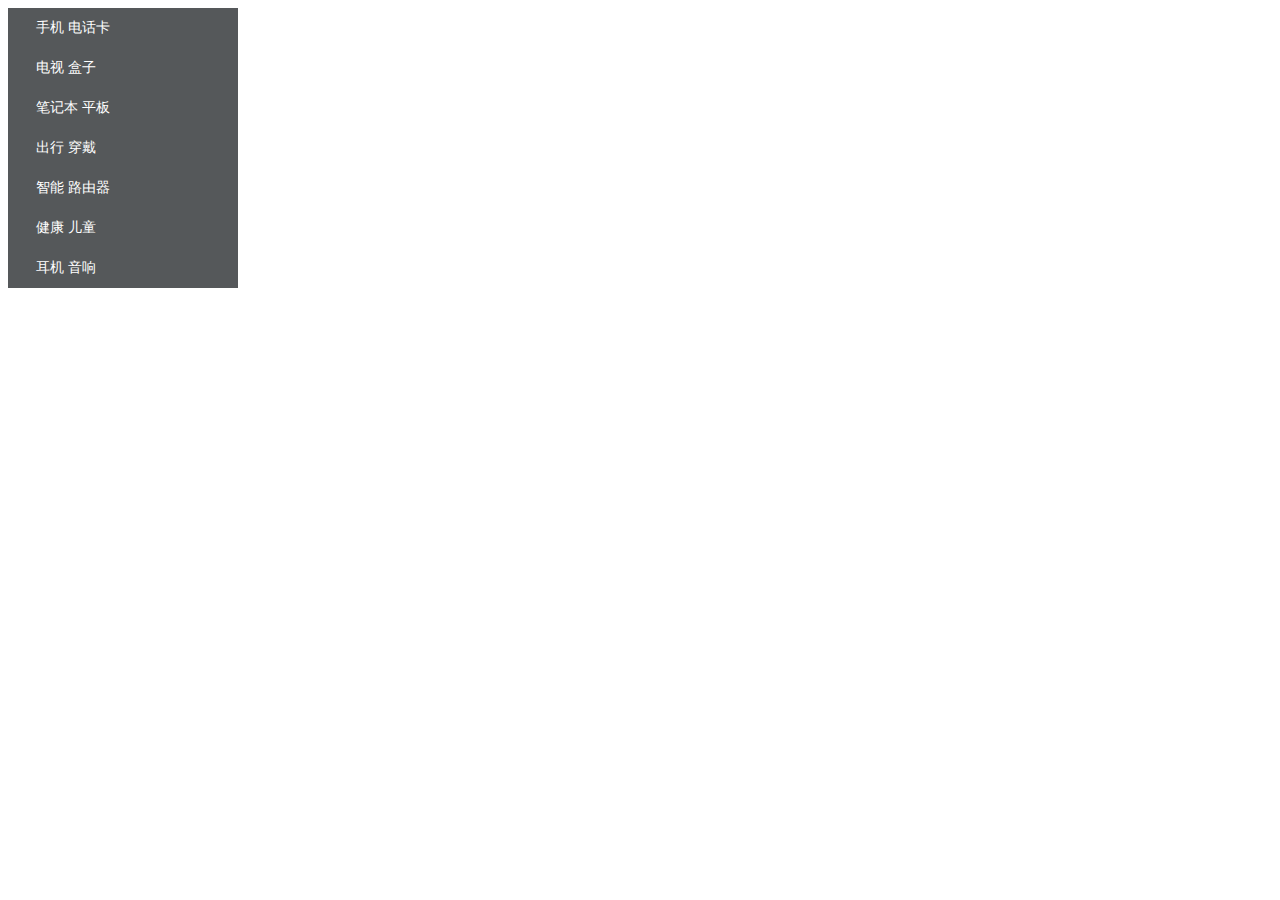
<file: 100-150/导航栏.html>
<!DOCTYPE html>
<html lang="en">

<head>
  <meta charset="UTF-8">
  <meta http-equiv="X-UA-Compatible" content="IE=edge">
  <meta name="viewport" content="width=device-width, initial-scale=1.0">
  <title>Document</title>
  <style>
    a {
      display: block;
      width: 230px;
      height: 40px;
      background-color: #55585a;
      text-decoration: none;
      font-size: 14px;
      color: #fff;
      text-indent: 2em;
      line-height: 40px;
    }

    a:hover {
      background-color: #ff6700;

    }
  </style>
</head>

<body>
  <a href="#">手机 电话卡</a>
  <a href="#">电视 盒子</a>
  <a href="#">笔记本 平板</a>
  <a href="#">出行 穿戴</a>
  <a href="#">智能 路由器</a>
  <a href="#">健康 儿童</a>
  <a href="#">耳机 音响</a>
</body>

</html>
</file>
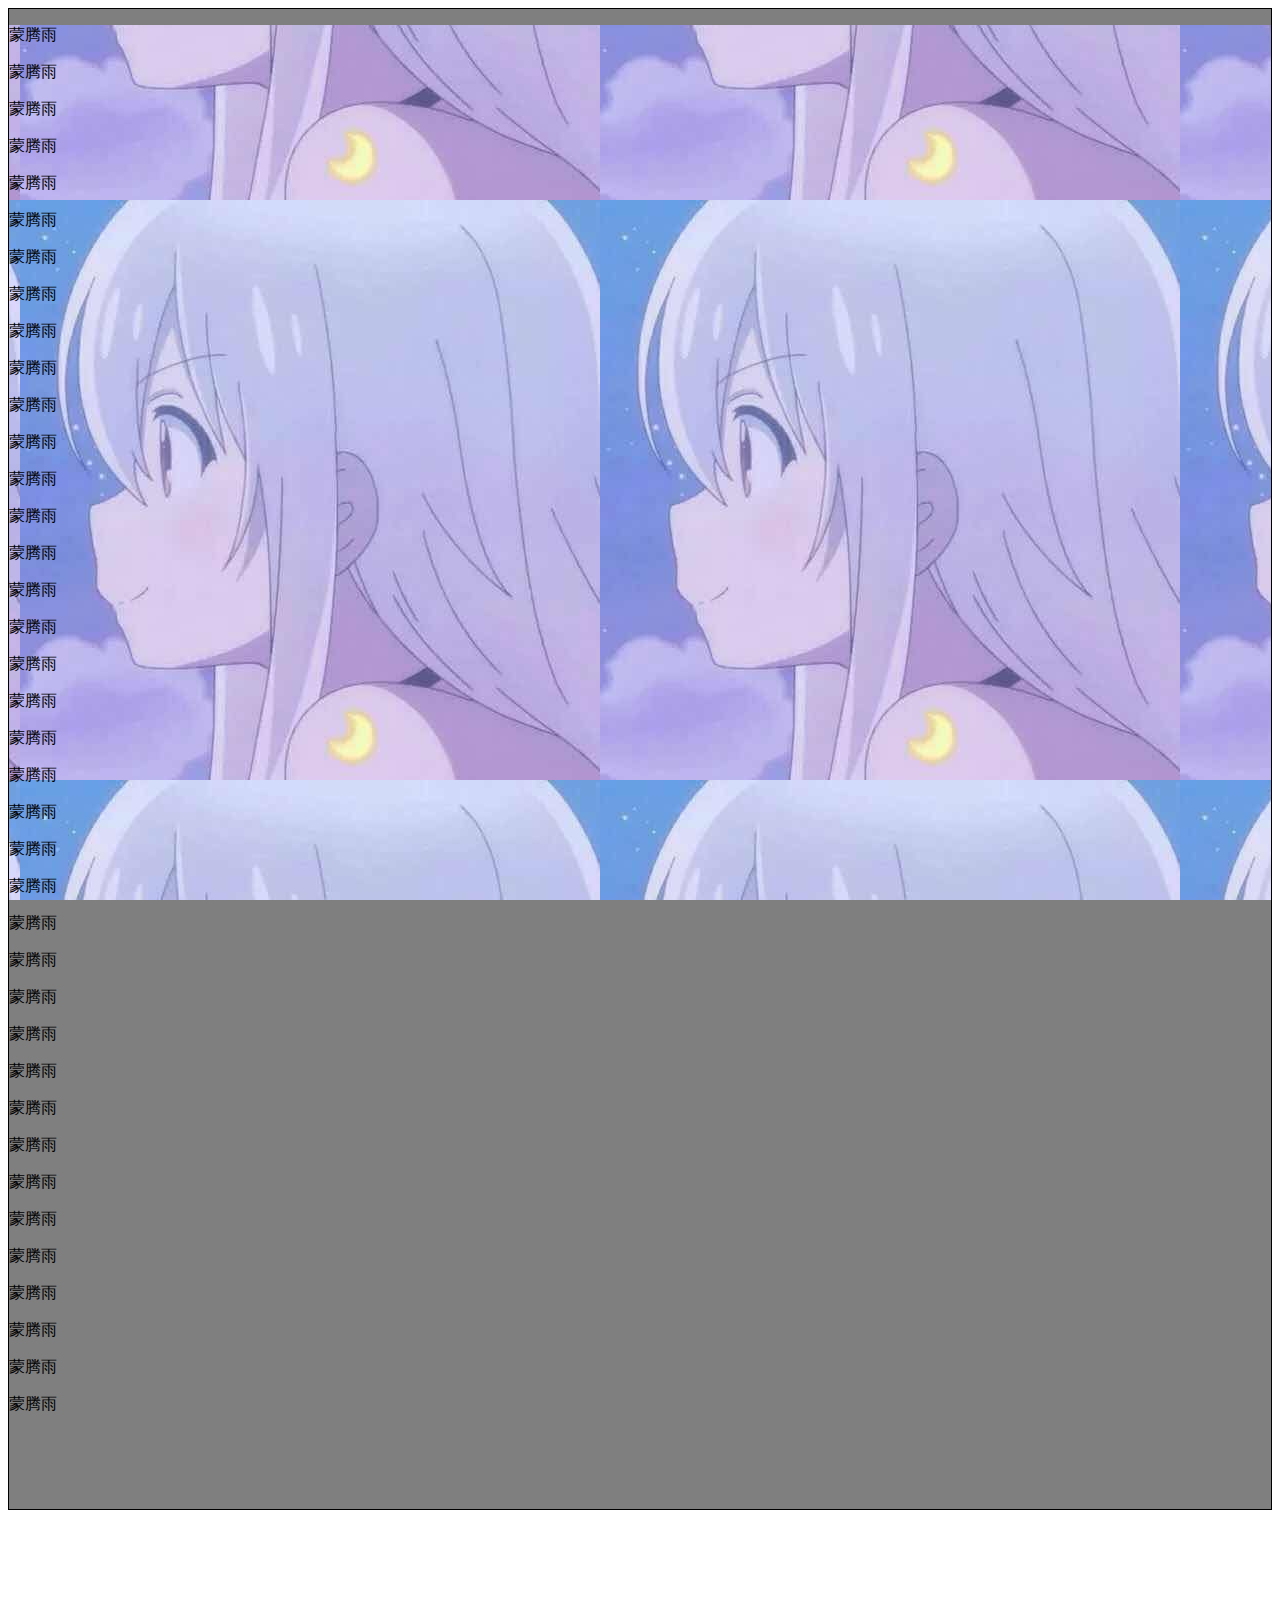
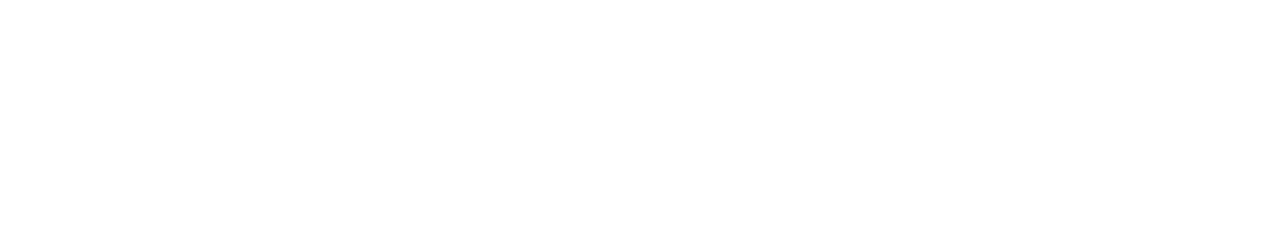
<file: 100-150/背景图片2.html>
<!DOCTYPE html>
<html lang="en">

<head>
  <meta charset="UTF-8">
  <meta http-equiv="X-UA-Compatible" content="IE=edge">
  <meta name="viewport" content="width=device-width, initial-scale=1.0">
  <title>Document</title>
</head>
<style>
  .box {
    width: auto;
    height: 1500px;
    border: 1px solid black;
    background: rgba(0, 0, 0, .5);
  }

  .image {
    width: auto;
    height: 1800px;
    background-image: url(../img/1.jpg);
    background-attachment: fixed;
    background-position: 20px 200px;

  }
</style>

<body>
  <div class="box">
    <div class="image">
      <p>蒙腾雨</p>
      <p>蒙腾雨</p>
      <p>蒙腾雨</p>
      <p>蒙腾雨</p>
      <p>蒙腾雨</p>
      <p>蒙腾雨</p>
      <p>蒙腾雨</p>
      <p>蒙腾雨</p>
      <p>蒙腾雨</p>
      <p>蒙腾雨</p>
      <p>蒙腾雨</p>
      <p>蒙腾雨</p>
      <p>蒙腾雨</p>
      <p>蒙腾雨</p>
      <p>蒙腾雨</p>
      <p>蒙腾雨</p>
      <p>蒙腾雨</p>
      <p>蒙腾雨</p>
      <p>蒙腾雨</p>
      <p>蒙腾雨</p>
      <p>蒙腾雨</p>
      <p>蒙腾雨</p>
      <p>蒙腾雨</p>
      <p>蒙腾雨</p>
      <p>蒙腾雨</p>
      <p>蒙腾雨</p>
      <p>蒙腾雨</p>
      <p>蒙腾雨</p>
      <p>蒙腾雨</p>
      <p>蒙腾雨</p>
      <p>蒙腾雨</p>
      <p>蒙腾雨</p>
      <p>蒙腾雨</p>
      <p>蒙腾雨</p>
      <p>蒙腾雨</p>
      <p>蒙腾雨</p>
      <p>蒙腾雨</p>
      <p>蒙腾雨</p>
    </div>
  </div>

</body>

</html>
</file>
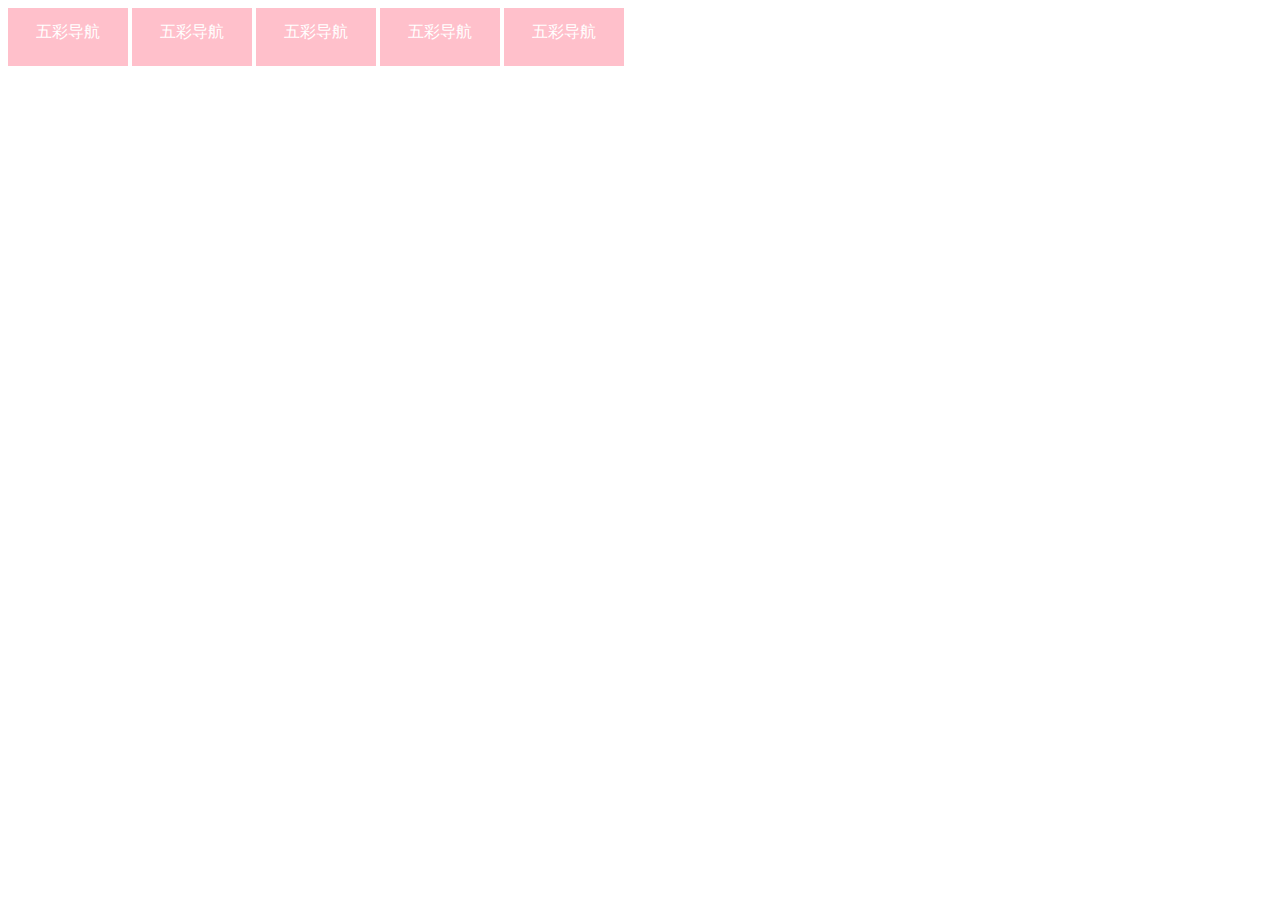
<file: 100-150/背景导航.html>
<!DOCTYPE html>
<html lang="en">
<head>
  <meta charset="UTF-8">
  <meta http-equiv="X-UA-Compatible" content="IE=edge">
  <meta name="viewport" content="width=device-width, initial-scale=1.0">
  <title>Document</title>
<style>
  .nav a {
   display: inline-block; 
   width: 120px;
   height: 58px;
   background-color: pink;
   text-align: center;
   line-height: 48px;
   color: #fff;
   text-decoration: none;
  }
  .nav .bg1:hover{
    background-color: purple;
  }
  .nav .bg2:hover{
    background-color: rosybrown;
  }
</style>
</head>
<body>
  <div class="nav">
      <a href="#" class="bg1">五彩导航</a>
      <a href="#" class="bg2">五彩导航</a>
      <a href="#">五彩导航</a>
      <a href="#">五彩导航</a>
      <a href="#">五彩导航</a>
  </div>
  
</body>
</html>
</file>
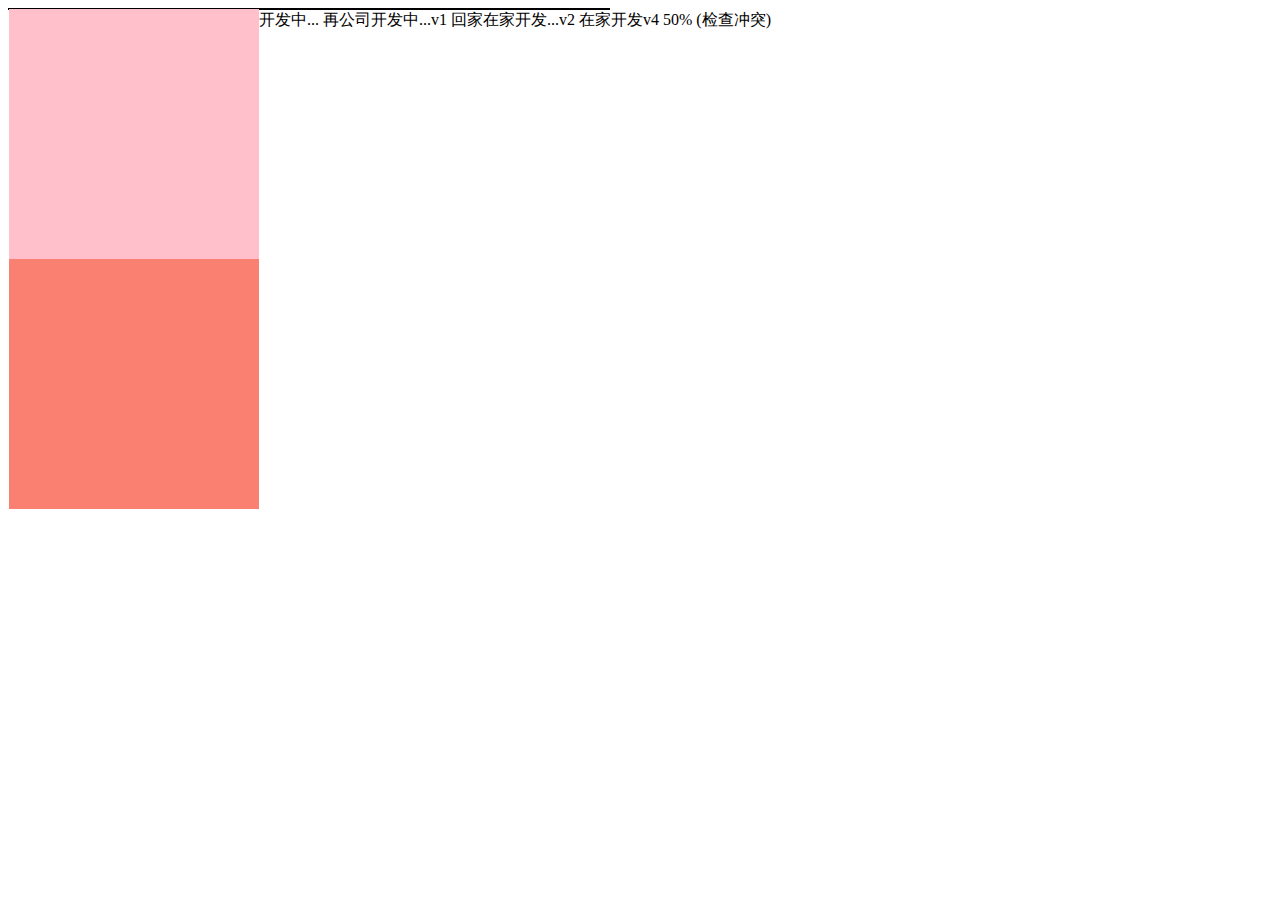
<file: 150-200/test.html>
<!DOCTYPE html>
<html lang="en">

<head>
  <meta charset="UTF-8">
  <meta http-equiv="X-UA-Compatible" content="IE=edge">
  <meta name="viewport" content="width=device-width, initial-scale=1.0">
  <title>Document</title>
  <style>
    .box {
      background-color: bisque;
      width: 600px;
      border: 1px solid black;
      /* height: 300px; */
      /* overflow: hidden; */
    }

    .box1 {
      background-color: pink;
      width: 250px;
      height: 250px;
      float: left;
    }

    .box2 {
      background-color: salmon;
      width: 250px;
      height: 250px;
      float: left;

      clear: both;

    }
  </style>
</head>

<body>
  <div class="box">
    <div class="box1"></div>
    <div class="box2"></div>
  </div>
</body>

</html>
开发中...

再公司开发中...v1

回家在家开发...v2
在家开发v4 50% (检查冲突)
</file>
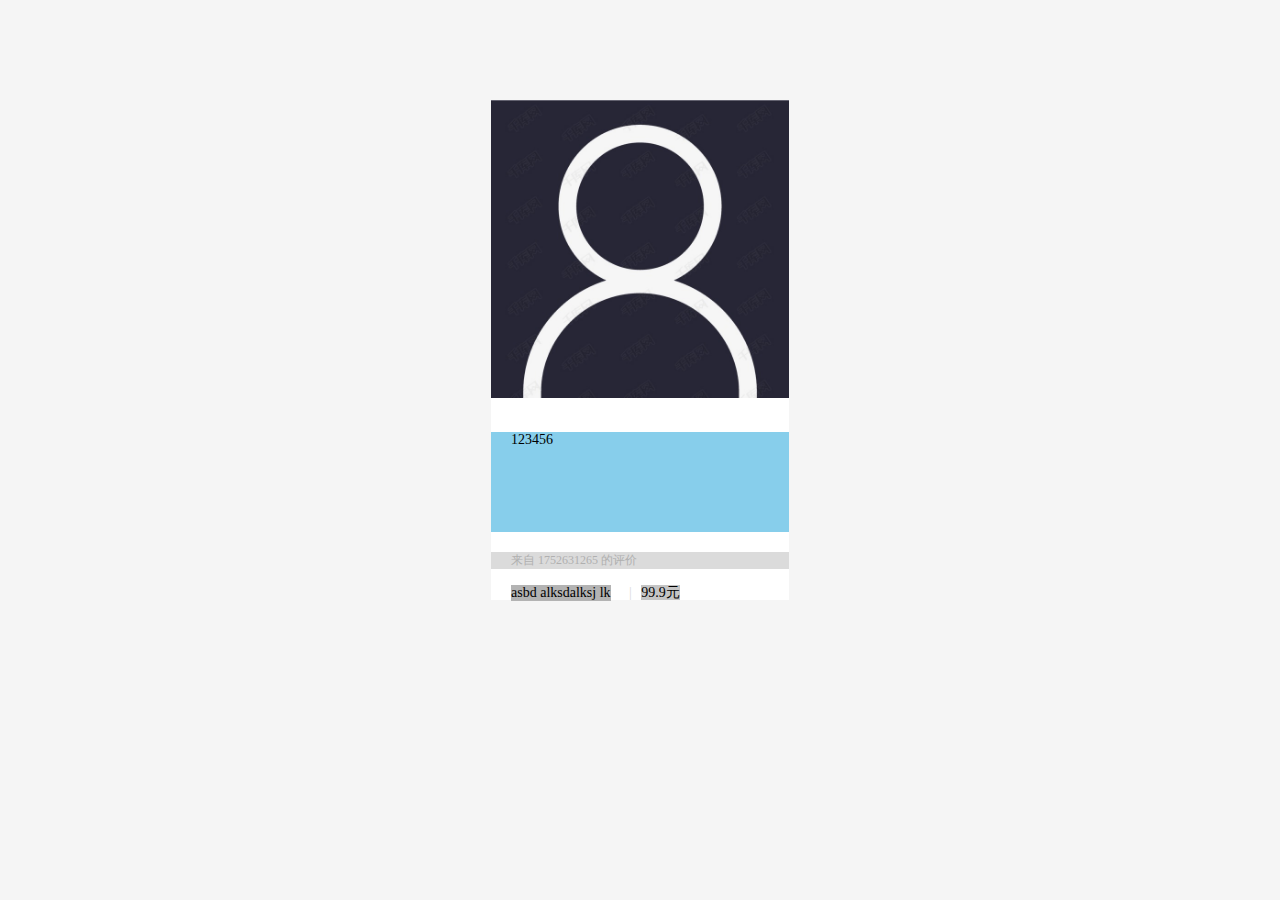
<file: 150-200/图片和段落.html>
<!DOCTYPE html>
<html lang="en">

<head>
  <meta charset="UTF-8">
  <meta http-equiv="X-UA-Compatible" content="IE=edge">
  <meta name="viewport" content="width=device-width, initial-scale=1.0">
  <title>Document</title>
  <style>
    * {
      margin: 0;
      padding: 0;
    }

    body {
      background-color: #f5f5f5;
    }

    .box {
      width: 298px;
      height: 500px;
      background-color: #fff;
      margin: 100px auto;
      /* padding: 50px; */
    }

    .box img {
      width: 100%;
    }

    .revirw {
      margin-top: 30px;
      height: 100px;
      padding: 0 20px;
      font-size: 14px;
      background-color: skyblue;
    }

    .appraise {
      font-size: 12px;
      color: #b0b0b0;
      margin-top: 20px;
      background-color: #dbdbdb;
      padding: 0 20px;
    }

    .info {
      font-size: 14px;
      margin-top: 15px;
      padding:0 20px;
    }

    .info span {
      background-color: rgb(197, 197, 197);
    }

    .info h4 {
      display: inline-block;
      font-weight: 400;
      background-color: rgb(179, 179, 179);
    }
    .info em{
      font-style:normal ;
      color: #dbdbdb;
      margin:  0 6px 0 15px;
    }
  </style>
</head>

<body>
  <div class="box">
    <img src="../img/10.jpg" alt="">
    <div class="revirw">123456</div>
    <div class="appraise">来自 1752631265 的评价</div>
    <div class="info">
      <h4>asbd alksdalksj lk</h4>
      <em>|</em>
      <span>99.9元</span>
    </div>
  </div>

</body>

</html>
</file>
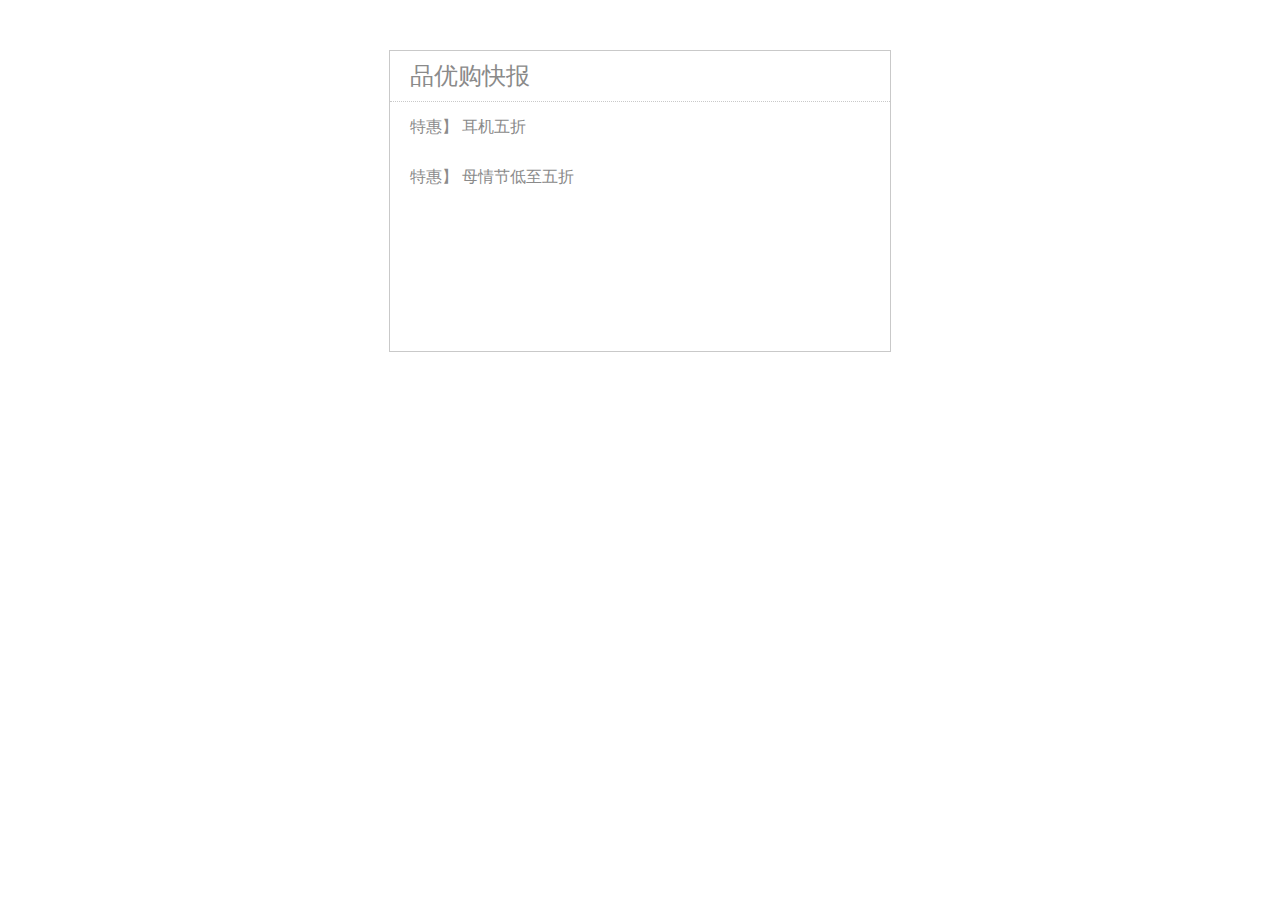
<file: 150-200/快报.html>
<!DOCTYPE html>
<html lang="en">

<head>
  <meta charset="UTF-8">
  <meta http-equiv="X-UA-Compatible" content="IE=edge">
  <meta name="viewport" content="width=device-width, initial-scale=1.0">
  <title>Document</title>
  <style>
    * {
      margin: 0;
      padding: 0;
    }

    .box {
      width: 500px;
      height: 300px;
      margin: 50px auto;
      border: 1px solid rgb(201, 201, 201);
    }

    .box h3 {
      height: 50px;
      font-size: 24px;
      font-weight: 400;
      line-height: 50px;
      padding-left: 20px;
      color: rgb(138, 138, 138);
      border-bottom: 1px dotted rgb(201, 201, 201);
    }

    .box ul li {
      height: 50px;
      line-height: 50px;
      list-style: none;
      padding-left: 20px;
      color: rgb(138, 138, 138);
    }

    .box ul li a {
      color: rgb(138, 138, 138);
      text-decoration: none;
    }
    .box ul li a:hover{
      text-decoration: underline;
    }
  </style>
</head>

<body>
  <div class="box">
    <h3 class="title">品优购快报</h3>
    <ul>
      <li><a href="#">特惠】 耳机五折</a></li>
      <li><a href="#">特惠】 母情节低至五折</a></li>
    </ul>
  </div>
</body>

</html>
</file>
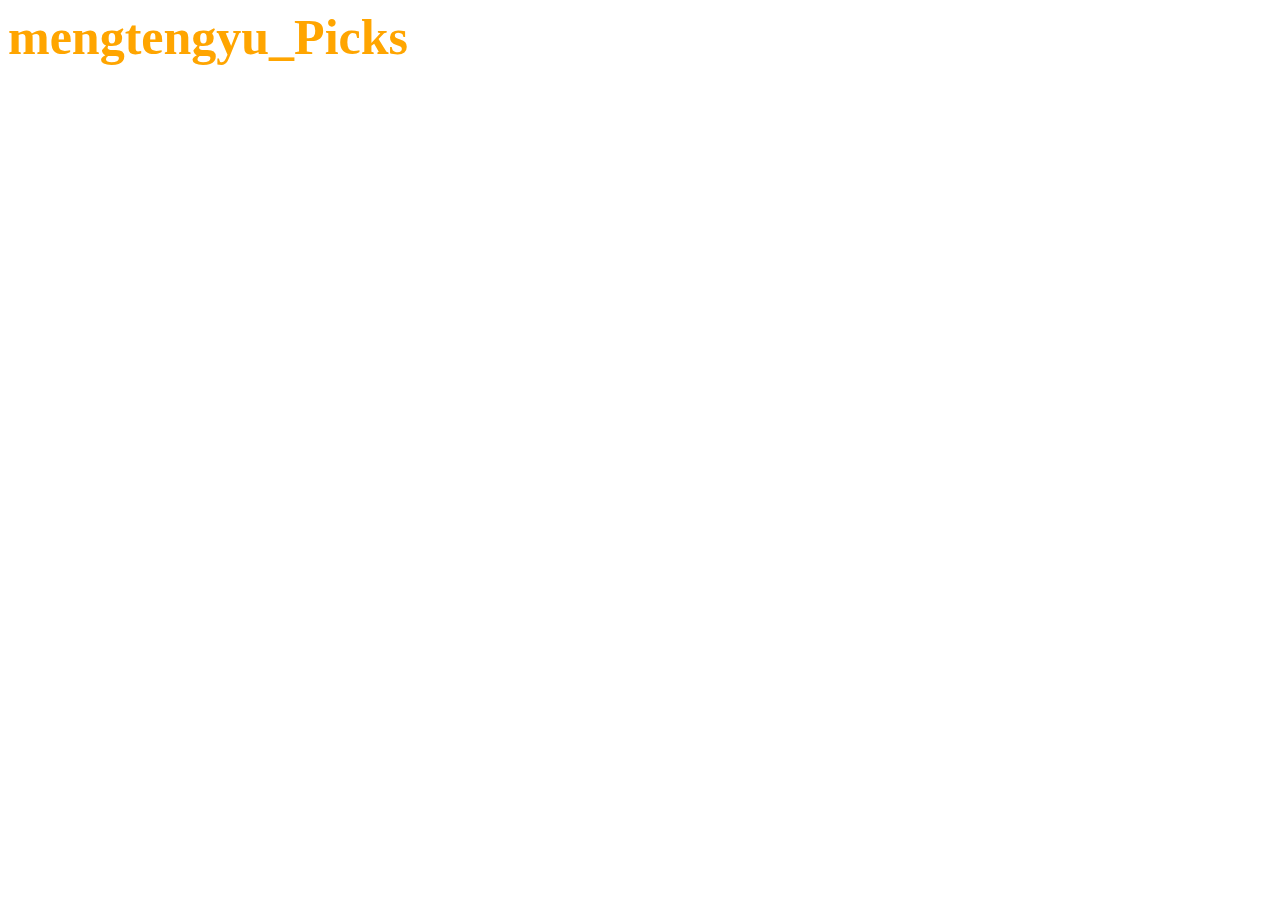
<file: 150-200/文字阴影.html>
<!DOCTYPE html>
<html lang="en">
<head>
  <meta charset="UTF-8">
  <meta http-equiv="X-UA-Compatible" content="IE=edge">
  <meta name="viewport" content="width=device-width, initial-scale=1.0">
  <title>Document</title>
  <style>
    div{
      font-size: 50px;
      color: orange;
      font-weight: 700;
    }
    div:hover{
      text-shadow: 5px 5px 6px rgba(0, 0, 0, .3);
    }
  </style>
</head>
<body>
  <div>
    mengtengyu_Picks
  </div>
</body>
</html>
</file>
<file: 150-200/学成网首页/index.css>
* {
  padding: 0px;
  margin: 0px;
}

.w {
  width: 1200px;
  margin: 0 auto;
}

body {
  background-color: #f3f5f7;
}

li {
  list-style: none;
}

a {
  text-decoration: none;
}

.clearfix:before,
.clearfix:after {
  content: "";
  display: table;
}

.clearfix:after {
  clear: both;
}

.cleafix {
  *zoom: 1;
}

.header {
  height: 42px;
  margin: 30px auto;


}

.logo {
  width: 196px;
  height: 42px;
  float: left;
}

.nav {
  margin-left: 60px;
  float: left;
}

.nav ul li {
  float: left;
  margin: 0 15px;
}

.nav ul li a {
  display: block;
  height: 42px;
  padding: 0 10px 0 10px;
  line-height: 42px;
  font-size: 18px;
  color: #050505;
}

.nav ul li a:hover {
  border-bottom: 2px solid #00a4ff;
  color: #00a4ff;
}

/* search */
.search {
  float: left;
  width: 412px;
  height: 42px;
  margin-left: 70px;
}

.search input {
  float: left;

  width: 345px;
  height: 40px;
  padding-left: 15px;
  border: 1px solid #00a4ff;
  border-right: 0;
  color: #bfbfbf;
  font-size: 14px;
}

.search button {
  float: left;
  height: 42px;
  width: 50px;
  border: 0;
}

.search img {
  height: 42px;
}

.user {
  float: right;
  line-height: 42px;
  margin-right: 30px;
  font-size: 14px;
  color: #666;
}

.banner {
  height: 422px;
  background-color: #1c036c;
}

.banner .w {
  height: 422px;
  background-color: pink;
  background: url(../学成网首页/images/banner2.png) no-repeat top center;
}

.subnav {
  width: 190px;
  height: 422px;
  background: rgba(0, 0, 0, 0.3);
  float: left;
}

.subnav ul li {
  height: 45px;
  line-height: 45px;
  padding: 0 20px;
}

.subnav ul li a {
  font-size: 14px;
  color: #fff;
}

.subnav ul li a span {
  float: right;
}

.subnav ul li :hover {
  color: #00a4ff;
}

.course {
  float: right;
  margin-top: 50px;
  width: 230px;
  height: 300px;
  background-color: #fff;
}

.course h2 {
  height: 48px;
  background-color: #9bceea;
  text-align: center;
  line-height: 48px;
  font-size: 18px;
  color: #fff;
}

.course .bd {
  padding: 0 20px;
}

.bd ul li h4 {
  font-size: 16px;
  color: #4e4e4e;
}

.bd ul li p {
  font-size: 12px;
  color: #a5a5a5;
}

.bd ul li {
  padding: 14px 0;
  border-bottom: 1px solid #ccc;
}

.bd .more {
  text-align: center;
  margin-top: 6px;
  line-height: 38px;
  display: block;
  height: 38px;
  border: 1px solid #22b0ff;
  font-size: 16px;
  color: #00a4ff;
  font-weight: 700;
}

.goods {
  margin-top: 10px;
  height: 60px;
  line-height: 60px;
  background-color: #fff;
  box-shadow: 0 2px 10px 3px rgba(0, 0, 0, 0.3);
  background-image: linear-gradient(#fff0f2, #faf3f4);
}

.goods h3 {
  float: left;
  margin-left: 30px;
  font-size: 16px;
  color: #00a4ff;
}

.goods ul {
  float: left;
  margin-left: 35px;
}

.goods ul li a {
  padding: 0 30px;
  border-left: 1px solid #bfbfbf;
  color: #050505;
}

.goods .mod {
  margin-right: 30px;
  float: right;
  font-size: 14px;
  color: #00a4ff;
}

.goods ul li {
  float: left;
}

.box {
  /* border: 1px solid blue; */

  margin-top: 30px;
}

.box-hd {
  height: 45px;
}

.box-hd h3 {
  float: left;
  font-size: 20px;
  color: #494949;
}

.box-hd a {
  margin-top: 10px;
  margin-right: 30px;
  float: right;
  font-size: 12px;
  color: #a5a5a5;
}

.box-bd ul li {
  margin-right: 15px;
  margin-bottom: 14px;
  float: left;
  width: 228px;
  height: 270px;
  background-color: #fff;
}

.box-bd ul {
  /* border: 1px solid black; */
  /* height: 700px; */
  width: 1225px;
}

.box-bd ul li img {
  width: 100%;
}

.box-bd ul li h4 {
  margin: 20px 20px 20px 25px;
  font-size: 14px;
  color: #050505;
  font-weight: 400;
}

.box-bd ul li .info {
  margin: 0 20px 25px;
  font-size: 12px;
  color: #999999;
}

.box-bd ul li .info span {
  color: #ff7c2d;
}

.footer {
  height: 415px;
  background-color: #fff;
}

.footer .w {
  padding-top: 35px;
}

.copyright {
  float: left;
}

.links {
  float: right;
}

.copyright p {
  font-size: 12px;
  color: #666;
  margin: 20px 0 15px 0;
}

.copyright .app {
  display: block;
  font-size: 16px;
  color: #00a4ff;
  text-align: center;
  line-height: 33px;
  border: 1px solid #00a4ff;
  width: 118px;
  height: 33px;
}

.footer .w .links dl {
  margin-left: 100px;
  float:left;
}

.footer .w .links dl dt {
  font-size: 16px;
  color: #333333;
  margin-bottom: 5px;
}

.footer .w .links dl dd a {
  font-size: 12px;
  color: #333333;
}
</file>
<file: html_css_material-master/第九天/study/style.css>
* {
    margin: 0;
    padding: 0;
}
.w {
    width: 1200px;
    margin: auto;
}
body {
    background-color: #f3f5f7;
}
li {
    list-style: none;
}
a {
    text-decoration: none;
}
.clearfix:before,.clearfix:after {
    content:"";
    display:table; 
  }
  .clearfix:after {
    clear:both;
  }
  .clearfix {
     *zoom:1;
  }   
 
.header {
    height: 42px;
    /* background-color: pink; */
    /* 注意此地方会层叠 w 里面的margin */
    margin: 30px auto;
}
.logo {
    float: left;
    width: 198px;
    height: 42px;
}
.nav {
    float: left;
    margin-left: 60px;
}
.nav ul li {
    float: left;
    margin: 0 15px;
}
.nav ul li a {
    display: block;
    height: 42px;
    padding: 0 10px;
    line-height: 42px;
    font-size: 18px;
    color: #050505;   
}
.nav ul li a:hover {
    border-bottom: 2px solid #00a4ff;
    color: #00a4ff;
}
/* search搜索模块 */
.search {
    float: left;
    width: 412px;
    height: 42px;
    margin-left: 70px;
}
.search input {
    float: left;
    width: 345px;
    height: 40px;
    border: 1px solid #00a4ff;
    border-right: 0;
    color: #bfbfbf;
    font-size: 14px;
    padding-left: 15px;
}
.search button {
    float: left;
    width: 50px;
    height: 42px;
    /* 按钮button默认有个边框需要我们手动去掉 */
    border: 0;
    background: url(images/btn.png);
}
.user {
    float: right;
    line-height: 42px;
    margin-right: 30px;
    font-size: 14px;
    color: #666;
}
/* banner区域 */
.banner {
    height: 421px;
    background-color: #1c036c;
}
.banner .w {
    height: 421px;
    background: url(images/banner2.png) no-repeat top center;
}
.subnav {
    float: left;
    width: 190px;
    height: 421px;
    background: rgba(0,0,0, 0.3);
}
.subnav ul li {
    height: 45px;
    line-height: 45px;
    padding: 0 20px;
}
.subnav ul li a {
    font-size: 14px;
    color: #fff;
}
.subnav ul li a span {
    float: right;
}
.subnav ul li a:hover {
    color: #00a4ff;
}
.course {
    float: right;
    width: 230px;
    height: 300px;
    background-color: #fff;
    /* 浮动的盒子不会有外边距合并的问题 */
    margin-top: 50px;
}
.course h2 {
    height: 48px;
    background-color: #9bceea;
    text-align: center;
    line-height: 48px;
    font-size: 18px;
    color: #fff;
}
.bd {
    padding: 0 20px;
}
.bd ul li {
    padding: 14px 0;
    border-bottom: 1px solid #ccc;
}
.bd ul li h4 {
    font-size: 16px;
    color: #4e4e4e;
}
.bd ul li p {
    font-size: 12px;
    color: #a5a5a5;
}
.bd .more {
    display: block;
    height: 38px;
    border: 1px solid #00a4ff;
    margin-top: 5px;
    text-align: center;
    line-height: 38px;
    color: #00a4ff;
    font-size: 16px;
    font-weight: 700;
}
/* 精品推荐模块 */
.goods {
    height: 60px;
    background-color: #fff;
    margin-top: 10px;
    box-shadow: 0 2px 3px 3px rgba(0,0,0, 0.1);
    /* 行高会继承， 会继承给3个孩子 */
    line-height: 60px;
}
.goods h3 {
    float: left;
    margin-left: 30px;
    font-size: 16px;
    color: #00a4ff;
}
.goods ul {
    float: left;
    margin-left: 30px;
}
.goods ul li {
    float: left;
}
.goods ul li a {
    padding: 0 30px;
    font-size: 16px;
    color: #050505;
    border-left: 1px solid #ccc;
}
.mod {
    float: right;
    margin-right: 30px;
    font-size: 14px;
    color: #00a4ff;
}
.box {
    margin-top: 30px;
}
.box-hd {
    height: 45px;
}
.box-hd h3 {
    float: left;
    font-size: 20px;
    color: #494949;
}
.box-hd a {
    float: right;
    font-size: 12px;
    color: #a5a5a5;
    margin-top: 10px;
    margin-right: 30px;
}
/* 把li 的父亲ul 修改的足够宽一行能装开5个盒子就不会换行了 */
.box-bd ul {
    width: 1225px;
}
.box-bd ul li {
    float: left;
    width: 228px;
    height: 270px;
    background-color: #fff;
    margin-right: 15px;
    margin-bottom: 15px;
   
}
.box-bd ul li img {
    width: 100%;
}
.box-bd ul li h4 {
    margin: 20px 20px 20px 25px;
    font-size: 14px;
    color: #050505;
    font-weight: 400;
}
.box-bd .info {
    margin: 0 20px 0 25px;
    font-size: 12px;
    color: #999;
}
.box-bd .info span {
    color: #ff7c2d;
}
/* footer 模块 */
.footer {
    height: 415px;
    background-color: #fff;
}
.footer .w {
    padding-top: 35px;
}
.copyright {
    float: left;
}
.copyright p {
    font-size: 12px;
    color: #666;
    margin: 20px 0 15px 0;
}
.copyright .app {
    display: block;
    width: 118px;
    height: 33px;
    border: 1px solid #00a4ff;
    text-align: center;
    line-height: 33px;
    color: #00a4ff;
    font-size: 16px;
}
.links {
    float: right;
}
.links dl {
    float: left;
    margin-left: 100px;
}
.links dl dt {
    font-size: 16px;
    color: #333;
    margin-bottom: 5px;
}
.links dl dd a {
    color: #333;
    font-size: 12px;
}
</file>
<file: html_css_material-master/第八天/04-学成在线hot模块/style.css>
* {
    margin: 0;
    padding: 0;
}
.w {
    width: 1200px;
    margin: auto;
}
body {
    background-color: #f3f5f7;
}
li {
    list-style: none;
}
a {
    text-decoration: none;
}
.clearfix:before,.clearfix:after {
    content:"";
    display:table; 
  }
  .clearfix:after {
    clear:both;
  }
  .clearfix {
     *zoom:1;
  }   
 
.header {
    height: 42px;
    /* background-color: pink; */
    /* 注意此地方会层叠 w 里面的margin */
    margin: 30px auto;
}
.logo {
    float: left;
    width: 198px;
    height: 42px;
}
.nav {
    float: left;
    margin-left: 60px;
}
.nav ul li {
    float: left;
    margin: 0 15px;
}
.nav ul li a {
    display: block;
    height: 42px;
    padding: 0 10px;
    line-height: 42px;
    font-size: 18px;
    color: #050505;   
}
.nav ul li a:hover {
    border-bottom: 2px solid #00a4ff;
    color: #00a4ff;
}
/* search搜索模块 */
.search {
    float: left;
    width: 412px;
    height: 42px;
    margin-left: 70px;
}
.search input {
    float: left;
    width: 345px;
    height: 40px;
    border: 1px solid #00a4ff;
    border-right: 0;
    color: #bfbfbf;
    font-size: 14px;
    padding-left: 15px;
}
.search button {
    float: left;
    width: 50px;
    height: 42px;
    /* 按钮button默认有个边框需要我们手动去掉 */
    border: 0;
    background: url(images/btn.png);
}
.user {
    float: right;
    line-height: 42px;
    margin-right: 30px;
    font-size: 14px;
    color: #666;
}
/* banner区域 */
.banner {
    height: 421px;
    background-color: #1c036c;
}
.banner .w {
    height: 421px;
    background: url(images/banner2.png) no-repeat top center;
}
.subnav {
    float: left;
    width: 190px;
    height: 421px;
    background: rgba(0,0,0, 0.3);
}
.subnav ul li {
    height: 45px;
    line-height: 45px;
    padding: 0 20px;
}
.subnav ul li a {
    font-size: 14px;
    color: #fff;
}
.subnav ul li a span {
    float: right;
}
.subnav ul li a:hover {
    color: #00a4ff;
}
.course {
    float: right;
    width: 230px;
    height: 300px;
    background-color: #fff;
    /* 浮动的盒子不会有外边距合并的问题 */
    margin-top: 50px;
}
.course h2 {
    height: 48px;
    background-color: #9bceea;
    text-align: center;
    line-height: 48px;
    font-size: 18px;
    color: #fff;
}
.bd {
    padding: 0 20px;
}
.bd ul li {
    padding: 14px 0;
    border-bottom: 1px solid #ccc;
}
.bd ul li h4 {
    font-size: 16px;
    color: #4e4e4e;
}
.bd ul li p {
    font-size: 12px;
    color: #a5a5a5;
}
.bd .more {
    display: block;
    height: 38px;
    border: 1px solid #00a4ff;
    margin-top: 5px;
    text-align: center;
    line-height: 38px;
    color: #00a4ff;
    font-size: 16px;
    font-weight: 700;
}
/* 精品推荐模块 */
.goods {
    height: 60px;
    background-color: #fff;
    margin-top: 10px;
    box-shadow: 0 2px 3px 3px rgba(0,0,0, 0.1);
    /* 行高会继承， 会继承给3个孩子 */
    line-height: 60px;
}
.goods h3 {
    float: left;
    margin-left: 30px;
    font-size: 16px;
    color: #00a4ff;
}
.goods ul {
    float: left;
    margin-left: 30px;
}
.goods ul li {
    float: left;
}
.goods ul li a {
    padding: 0 30px;
    font-size: 16px;
    color: #050505;
    border-left: 1px solid #ccc;
}
.mod {
    float: right;
    margin-right: 30px;
    font-size: 14px;
    color: #00a4ff;
}
.box {
    margin-top: 30px;
}
.box-hd {
    height: 45px;
}
.box-hd h3 {
    float: left;
    font-size: 20px;
    color: #494949;
}
.box-hd a {
    float: right;
    font-size: 12px;
    color: #a5a5a5;
    margin-top: 10px;
    margin-right: 30px;
}
/* 把li 的父亲ul 修改的足够宽一行能装开5个盒子就不会换行了 */
.box-bd ul {
    width: 1225px;
}
.box-bd ul li {
    /* 子绝父相 */
    position: relative;
    float: left;
    width: 228px;
    height: 270px;
    background-color: #fff;
    margin-right: 15px;
    margin-bottom: 15px;
   
}
.box-bd ul li > img {
    width: 100%;
}
.box-bd ul li h4 {
    margin: 20px 20px 20px 25px;
    font-size: 14px;
    color: #050505;
    font-weight: 400;
}
.box-bd ul li em {
    position: absolute;
    top: 4px;
    right: -4px;
}
.box-bd .info {
    margin: 0 20px 0 25px;
    font-size: 12px;
    color: #999;
}
.box-bd .info span {
    color: #ff7c2d;
}
/* footer 模块 */
.footer {
    height: 415px;
    background-color: #fff;
}
.footer .w {
    padding-top: 35px;
}
.copyright {
    float: left;
}
.copyright p {
    font-size: 12px;
    color: #666;
    margin: 20px 0 15px 0;
}
.copyright .app {
    display: block;
    width: 118px;
    height: 33px;
    border: 1px solid #00a4ff;
    text-align: center;
    line-height: 33px;
    color: #00a4ff;
    font-size: 16px;
}
.links {
    float: right;
}
.links dl {
    float: left;
    margin-left: 100px;
}
.links dl dt {
    font-size: 16px;
    color: #333;
    margin-bottom: 5px;
}
.links dl dd a {
    color: #333;
    font-size: 12px;
}
</file>
<file: html_css_material-master/第十一天/shoping/css/base.css>
/* 把我们所有标签的内外边距清零 */
* {
    margin: 0;
    padding: 0;
    /* css3盒子模型 */
    box-sizing: border-box;
}
/* em 和 i 斜体的文字不倾斜 */
em,
i {
    font-style: normal
}
/* 去掉li 的小圆点 */
li {
    list-style: none
}

img {
    /* border 0 照顾低版本浏览器 如果 图片外面包含了链接会有边框的问题 */
    border: 0;
    /* 取消图片底侧有空白缝隙的问题 */
    vertical-align: middle
}

button {
    /* 当我们鼠标经过button 按钮的时候，鼠标变成小手 */
    cursor: pointer
}

a {
    color: #666;
    text-decoration: none
}

a:hover {
    color: #c81623
}

button,
input {
    /* "\5B8B\4F53" 就是宋体的意思 这样浏览器兼容性比较好 */
    font-family: Microsoft YaHei, Heiti SC, tahoma, arial, Hiragino Sans GB, "\5B8B\4F53", sans-serif;
    /* 默认有灰色边框我们需要手动去掉 */
    border: 0; 
    outline: none;
}

body {
    /* CSS3 抗锯齿形 让文字显示的更加清晰 */
    -webkit-font-smoothing: antialiased;
    background-color: #fff;
    font: 12px/1.5 Microsoft YaHei, Heiti SC, tahoma, arial, Hiragino Sans GB, "\5B8B\4F53", sans-serif;
    color: #666
}

.hide,
.none {
    display: none
}
/* 清除浮动 */
.clearfix:after {
    visibility: hidden;
    clear: both;
    display: block;
    content: ".";
    height: 0
}

.clearfix {
    *zoom: 1
}
</file>
<file: html_css_material-master/第十一天/shoping/css/common.css>
/* 声明字体图标 这里一定要注意路径的变化 */
@font-face {
    font-family: 'icomoon';
    src:  url('../fonts/icomoon.eot?tomleg');
    src:  url('../fonts/icomoon.eot?tomleg#iefix') format('embedded-opentype'),
      url('../fonts/icomoon.ttf?tomleg') format('truetype'),
      url('../fonts/icomoon.woff?tomleg') format('woff'),
      url('../fonts/icomoon.svg?tomleg#icomoon') format('svg');
    font-weight: normal;
    font-style: normal;
    font-display: block;
  }
/* 版心 */
.w {
    width: 1200px;
    margin: 0 auto;
}
.fl {
    float: left;
}
.fr {
    float: right;
}
.style_red {
    color: #c81623;
}
/* 快捷导航模块 */
.shortcut {
    height: 31px;
    line-height: 31px;
    background-color: #f1f1f1;
}
.shortcut ul li {
    float: left;
}
/* 选择所有的偶数的小li */
.shortcut .fr ul li:nth-child(even) {
    width: 1px;
    height: 12px;
    background-color: #666;
    margin: 9px 15px 0;
}
.arrow-icon::after {
    content: '\e91e';
    font-family: 'icomoon';
    margin-left: 6px;
}
/* header 头部制作 */
.header {
    position: relative;
    height: 105px;
 
}
.logo {
    position: absolute;
    top: 25px;
    width: 171px;
    height: 61px;
    
}
.logo a {
    display: block;
    width: 171px;
    height: 61px;
    background: url(../images/logo.png) no-repeat;
    /* font-size: 0;京东的做法*/
    /* 淘宝的做法让文字隐藏 */
    text-indent: -9999px;
    overflow: hidden;
}
.search {
    position: absolute;
    left: 346px;
    top: 25px;
    width: 538px;
    height: 36px;
    border: 2px solid #b1191a;
}
.search input {
    float: left;
    width: 454px;
    height: 32px;
    padding-left: 10px;
}
.search button {
    float: left;
    width: 80px;
    height: 32px;
    background-color: #b1191a;
    font-size: 16px;
    color: #fff;
}
.hotwords {
    position: absolute;
    top: 66px;
    left: 346px;
}
.hotwords a {
    margin: 0 10px;
}
.shopcar {
    position: absolute;
    right: 60px;
    top: 25px;
    width: 140px;
    height: 35px;
    line-height: 35px;
    text-align: center;
    border: 1px solid #dfdfdf;
    background-color: #f7f7f7;
}
.shopcar::before {
    content: '\e93a';
    font-family: 'icomoon';
    margin-right: 5px;
    color: #b1191a;
}
.shopcar::after {
    content: '\e920';
    font-family: 'icomoon';
    margin-left: 10px;
}
.count {
    position: absolute;
    top: -5px;
    left: 105px;
    height: 14px;
    line-height: 14px;
    color: #fff;
    background-color: #e60012;
    padding: 0 5px;
    border-radius: 7px 7px 7px 0;
}
/* nav模块制作 */
.nav {
    height: 47px;
    border-bottom: 2px solid #b1191a;
}
.nav .dropdown {
    float: left;
    width: 210px;
    height: 45px;
    background-color: #b1191a;
}
.nav .navitems {
    float: left;
}
.dropdown .dt {
    width: 100%;
    height: 100%;
    color: #fff;
    text-align: center;
    line-height: 45px;
    font-size: 16px;
}
.dropdown .dd {
    display: none;
    width: 210px;
    height: 465px;
    background-color: #c81623;
    margin-top: 2px;
}
.dropdown .dd ul li {
    position: relative;
    height: 31px;
    line-height: 31px;
    margin-left: 2px;
    padding-left: 10px;
}
.dropdown .dd ul li:hover {
   background-color: #fff;
}
.dropdown .dd ul li::after {
    position: absolute;
    top: 1px;
    right: 10px;
    color: #fff;
    font-family: 'icomoon';
    content: '\e920';
    font-size: 14px;
}
.dropdown .dd ul li a {
    font-size: 14px;
    color: #fff;
}
.dropdown .dd ul li:hover a {
    color: #c81623;
}
.navitems ul li {
    float: left;
}
.navitems ul li a {
    display: block;
    height: 45px;
    line-height: 45px;
    font-size: 16px;
    padding: 0 25px;
}

/* 底部模块制作 */
.footer {
    height: 415px;
    background-color: #f5f5f5;
    padding-top: 30px;
}
.mod_service {
    height: 80px;
    border-bottom: 1px solid #ccc;
}
.mod_service ul li {
    float: left;
    width: 300px;
    height: 50px;
    padding-left: 35px;
}
.mod_service ul li h5 {
    float: left;
    width: 50px;
    height: 50px;
    background: url(../images/icons.png) no-repeat -252px -2px;
    margin-right: 8px;
}
.service_txt h4 {
    font-size: 14px;
}
.service_txt  p {
    font-size: 12px;
}
.mod_help {
    height: 185px;
    border-bottom: 1px solid #ccc;
    padding-top: 20px;
    padding-left: 50px;
}
.mod_help dl {
    float: left;
    width: 200px;
}
.mod_help dl:last-child {
    width: 90px;
    text-align: center;
}
.mod_help dl dt {
    font-size: 16px; 
    margin-bottom: 10px;
}
.mod_copyright {
    text-align: center;
    padding-top: 20px;
}
.links {
    margin-bottom: 15px;
}
.links a {
    margin: 0 3px;
}
.copyright {
    line-height: 20px;
}
</file>
<file: html_css_material-master/第十二天/shoping/css/base.css>
/* 把我们所有标签的内外边距清零 */
* {
    margin: 0;
    padding: 0;
    /* css3盒子模型 */
    box-sizing: border-box;
}
/* em 和 i 斜体的文字不倾斜 */
em,
i {
    font-style: normal
}
/* 去掉li 的小圆点 */
li {
    list-style: none
}

img {
    /* border 0 照顾低版本浏览器 如果 图片外面包含了链接会有边框的问题 */
    border: 0;
    /* 取消图片底侧有空白缝隙的问题 */
    vertical-align: middle
}

button {
    /* 当我们鼠标经过button 按钮的时候，鼠标变成小手 */
    cursor: pointer
}

a {
    color: #666;
    text-decoration: none
}

a:hover {
    color: #c81623
}

button,
input {
    /* "\5B8B\4F53" 就是宋体的意思 这样浏览器兼容性比较好 */
    font-family: Microsoft YaHei, Heiti SC, tahoma, arial, Hiragino Sans GB, "\5B8B\4F53", sans-serif;
    /* 默认有灰色边框我们需要手动去掉 */
    border: 0; 
    outline: none;
}

body {
    /* CSS3 抗锯齿形 让文字显示的更加清晰 */
    -webkit-font-smoothing: antialiased;
    background-color: #fff;
    font: 12px/1.5 Microsoft YaHei, Heiti SC, tahoma, arial, Hiragino Sans GB, "\5B8B\4F53", sans-serif;
    color: #666
}

.hide,
.none {
    display: none
}
/* 清除浮动 */
.clearfix:after {
    visibility: hidden;
    clear: both;
    display: block;
    content: ".";
    height: 0
}

.clearfix {
    *zoom: 1
}
</file>
<file: html_css_material-master/第十二天/shoping/css/common.css>
/* 声明字体图标 这里一定要注意路径的变化 */
@font-face {
    font-family: 'icomoon';
    src:  url('../fonts/icomoon.eot?tomleg');
    src:  url('../fonts/icomoon.eot?tomleg#iefix') format('embedded-opentype'),
      url('../fonts/icomoon.ttf?tomleg') format('truetype'),
      url('../fonts/icomoon.woff?tomleg') format('woff'),
      url('../fonts/icomoon.svg?tomleg#icomoon') format('svg');
    font-weight: normal;
    font-style: normal;
    font-display: block;
  }
/* 版心 */
.w {
    width: 1200px;
    margin: 0 auto;
}
.fl {
    float: left;
}
.fr {
    float: right;
}
.style_red {
    color: #c81623;
}
/* 快捷导航模块 */
.shortcut {
    height: 31px;
    line-height: 31px;
    background-color: #f1f1f1;
}
.shortcut ul li {
    float: left;
}
/* 选择所有的偶数的小li */
.shortcut .fr ul li:nth-child(even) {
    width: 1px;
    height: 12px;
    background-color: #666;
    margin: 9px 15px 0;
}
.arrow-icon::after {
    content: '\e91e';
    font-family: 'icomoon';
    margin-left: 6px;
}
/* header 头部制作 */
.header {
    position: relative;
    height: 105px;
 
}
.logo {
    position: absolute;
    top: 25px;
    width: 171px;
    height: 61px;
    
}
.logo a {
    display: block;
    width: 171px;
    height: 61px;
    background: url(../images/logo.png) no-repeat;
    /* font-size: 0;京东的做法*/
    /* 淘宝的做法让文字隐藏 */
    text-indent: -9999px;
    overflow: hidden;
}
.search {
    position: absolute;
    left: 346px;
    top: 25px;
    width: 538px;
    height: 36px;
    border: 2px solid #b1191a;
}
.search input {
    float: left;
    width: 454px;
    height: 32px;
    padding-left: 10px;
}
.search button {
    float: left;
    width: 80px;
    height: 32px;
    background-color: #b1191a;
    font-size: 16px;
    color: #fff;
}
.hotwords {
    position: absolute;
    top: 66px;
    left: 346px;
}
.hotwords a {
    margin: 0 10px;
}
.shopcar {
    position: absolute;
    right: 60px;
    top: 25px;
    width: 140px;
    height: 35px;
    line-height: 35px;
    text-align: center;
    border: 1px solid #dfdfdf;
    background-color: #f7f7f7;
}
.shopcar::before {
    content: '\e93a';
    font-family: 'icomoon';
    margin-right: 5px;
    color: #b1191a;
}
.shopcar::after {
    content: '\e920';
    font-family: 'icomoon';
    margin-left: 10px;
}
.count {
    position: absolute;
    top: -5px;
    left: 105px;
    height: 14px;
    line-height: 14px;
    color: #fff;
    background-color: #e60012;
    padding: 0 5px;
    border-radius: 7px 7px 7px 0;
}
/* nav模块制作 */
.nav {
    height: 47px;
    border-bottom: 2px solid #b1191a;
}
.nav .dropdown {
    float: left;
    width: 210px;
    height: 45px;
    background-color: #b1191a;
}
.nav .navitems {
    float: left;
}
.dropdown .dt {
    width: 100%;
    height: 100%;
    color: #fff;
    text-align: center;
    line-height: 45px;
    font-size: 16px;
}
.dropdown .dd {
    /* display: none; */
    width: 210px;
    height: 465px;
    background-color: #c81623;
    margin-top: 2px;
}
.dropdown .dd ul li {
    position: relative;
    height: 31px;
    line-height: 31px;
    margin-left: 2px;
    padding-left: 10px;
}
.dropdown .dd ul li:hover {
   background-color: #fff;
}
.dropdown .dd ul li::after {
    position: absolute;
    top: 1px;
    right: 10px;
    color: #fff;
    font-family: 'icomoon';
    content: '\e920';
    font-size: 14px;
}
.dropdown .dd ul li a {
    font-size: 14px;
    color: #fff;
}
.dropdown .dd ul li:hover a {
    color: #c81623;
}
.navitems ul li {
    float: left;
}
.navitems ul li a {
    display: block;
    height: 45px;
    line-height: 45px;
    font-size: 16px;
    padding: 0 25px;
}

/* 底部模块制作 */
.footer {
    height: 415px;
    background-color: #f5f5f5;
    padding-top: 30px;
}
.mod_service {
    height: 80px;
    border-bottom: 1px solid #ccc;
}
.mod_service ul li {
    float: left;
    width: 300px;
    height: 50px;
    padding-left: 35px;
}
.mod_service ul li h5 {
    float: left;
    width: 50px;
    height: 50px;
    background: url(../images/icons.png) no-repeat -252px -2px;
    margin-right: 8px;
}
.service_txt h4 {
    font-size: 14px;
}
.service_txt  p {
    font-size: 12px;
}
.mod_help {
    height: 185px;
    border-bottom: 1px solid #ccc;
    padding-top: 20px;
    padding-left: 50px;
}
.mod_help dl {
    float: left;
    width: 200px;
}
.mod_help dl:last-child {
    width: 90px;
    text-align: center;
}
.mod_help dl dt {
    font-size: 16px; 
    margin-bottom: 10px;
}
.mod_copyright {
    text-align: center;
    padding-top: 20px;
}
.links {
    margin-bottom: 15px;
}
.links a {
    margin: 0 3px;
}
.copyright {
    line-height: 20px;
}
</file>
<file: html_css_material-master/第十二天/shoping/css/index.css>
.main {
    width: 980px;
    height: 455px;
    margin-left: 220px;
    margin-top: 10px;
}
.focus {
    float: left;
    width: 721px;
    height: 455px;
    background-color: purple;
}
.newsflash {
    float: right;
    width: 250px;
    height: 455px;
}
.news {
    height: 165px;
   border: 1px solid #e4e4e4;
}
.news-hd {
    height: 33px;
    line-height: 33px;
    border-bottom: 1px dotted #e4e4e4;
    padding: 0 15px;
}
.news-hd h5 {
    float: left;
    font-size: 14px;
}
.news-hd .more {
    float: right;
}
.news-hd .more::after {
    font-family: 'icomoon';
    content: '\e920';
}
.news-bd {
    padding: 5px 15px 0;
}
.news-bd ul li {
    height: 24px;
    line-height: 24px;
    overflow: hidden;
    white-space: nowrap;
    text-overflow: ellipsis;
}
.lifeservice {
    overflow: hidden;
    height: 209px;
    /* background-color: purple; */
    border: 1px solid #e4e4e4;
    border-top: 0;
}
.lifeservice ul {
    width: 252px;
}
.lifeservice ul li {
    float: left;
    width: 63px;
    height: 71px;
    border-right: 1px solid #e4e4e4;
    border-bottom: 1px solid #e4e4e4;
    text-align: center;
}
.lifeservice ul li i {
    display: inline-block;
    width: 24px;
    height: 28px;
    background-color: pink;
    margin-top: 12px;
    background: url(../images/icons.png) no-repeat -19px -15px;
}
.bargain {
    margin-top: 5px;
}
/* 推荐模块 */
.recom {
    height: 163px;
    background-color: #ebebeb;
    margin-top: 12px;
}
.recom_hd {
    float: left;
    height: 163px;
    width: 205px;
    background-color: #5c5251;
    text-align: center;
    padding-top: 30px;
}
.recom_bd {
    float: left;
}
.recom_bd ul li {
    position: relative;
    float: left;
}
.recom_bd ul li img {
    width: 248px;
    height: 163px;
}
.recom_bd ul li:nth-child(-n+3)::after {
    content: '';
    position: absolute;
    right: 0;
    top: 10px;
    width: 1px;
    height: 145px;
    background-color: #ddd;
}
/* 家用电梯模块 */
.box_hd {
    height: 30px;
    border-bottom: 2px solid #c81623;
}
.box_hd  h3 {
    float: left;
    font-size: 18px;
    color: #c81623;
    font-weight: 400;
}
.tab_list {
    float: right;
    line-height: 30px;
}
.tab_list ul li {
    float: left;
}
.tab_list ul li a {
    margin: 0 15px;
}
.floor .w {
    margin-top: 30px;
}
.box_bd {
    height: 361px;
  
}
.tab_list_item>div {
    float: left;
    height: 361px;
}

.col_210 {
    width: 210px;
    background-color: #f9f9f9;
    text-align: center;
}
.col_210  ul li {
    float: left;
    width: 85px;
    height: 34px;
    border-bottom: 1px solid #ccc;
    text-align: center;
    line-height: 33px;
    margin-right: 10px;
}
.col_210  ul {
    padding-left: 12px;
}
.col_329 {
    width: 329px;
}
.col_221 {
    width: 221px;
    border-right: 1px solid #ccc;
}
.col_219 {
    width: 219px;
}
.bb {
    /* 一般情况下，a如果包含有宽度的盒子，a需要转为块级元素 */
    display: block;
    border-bottom: 1px solid #ccc;
}
</file>
